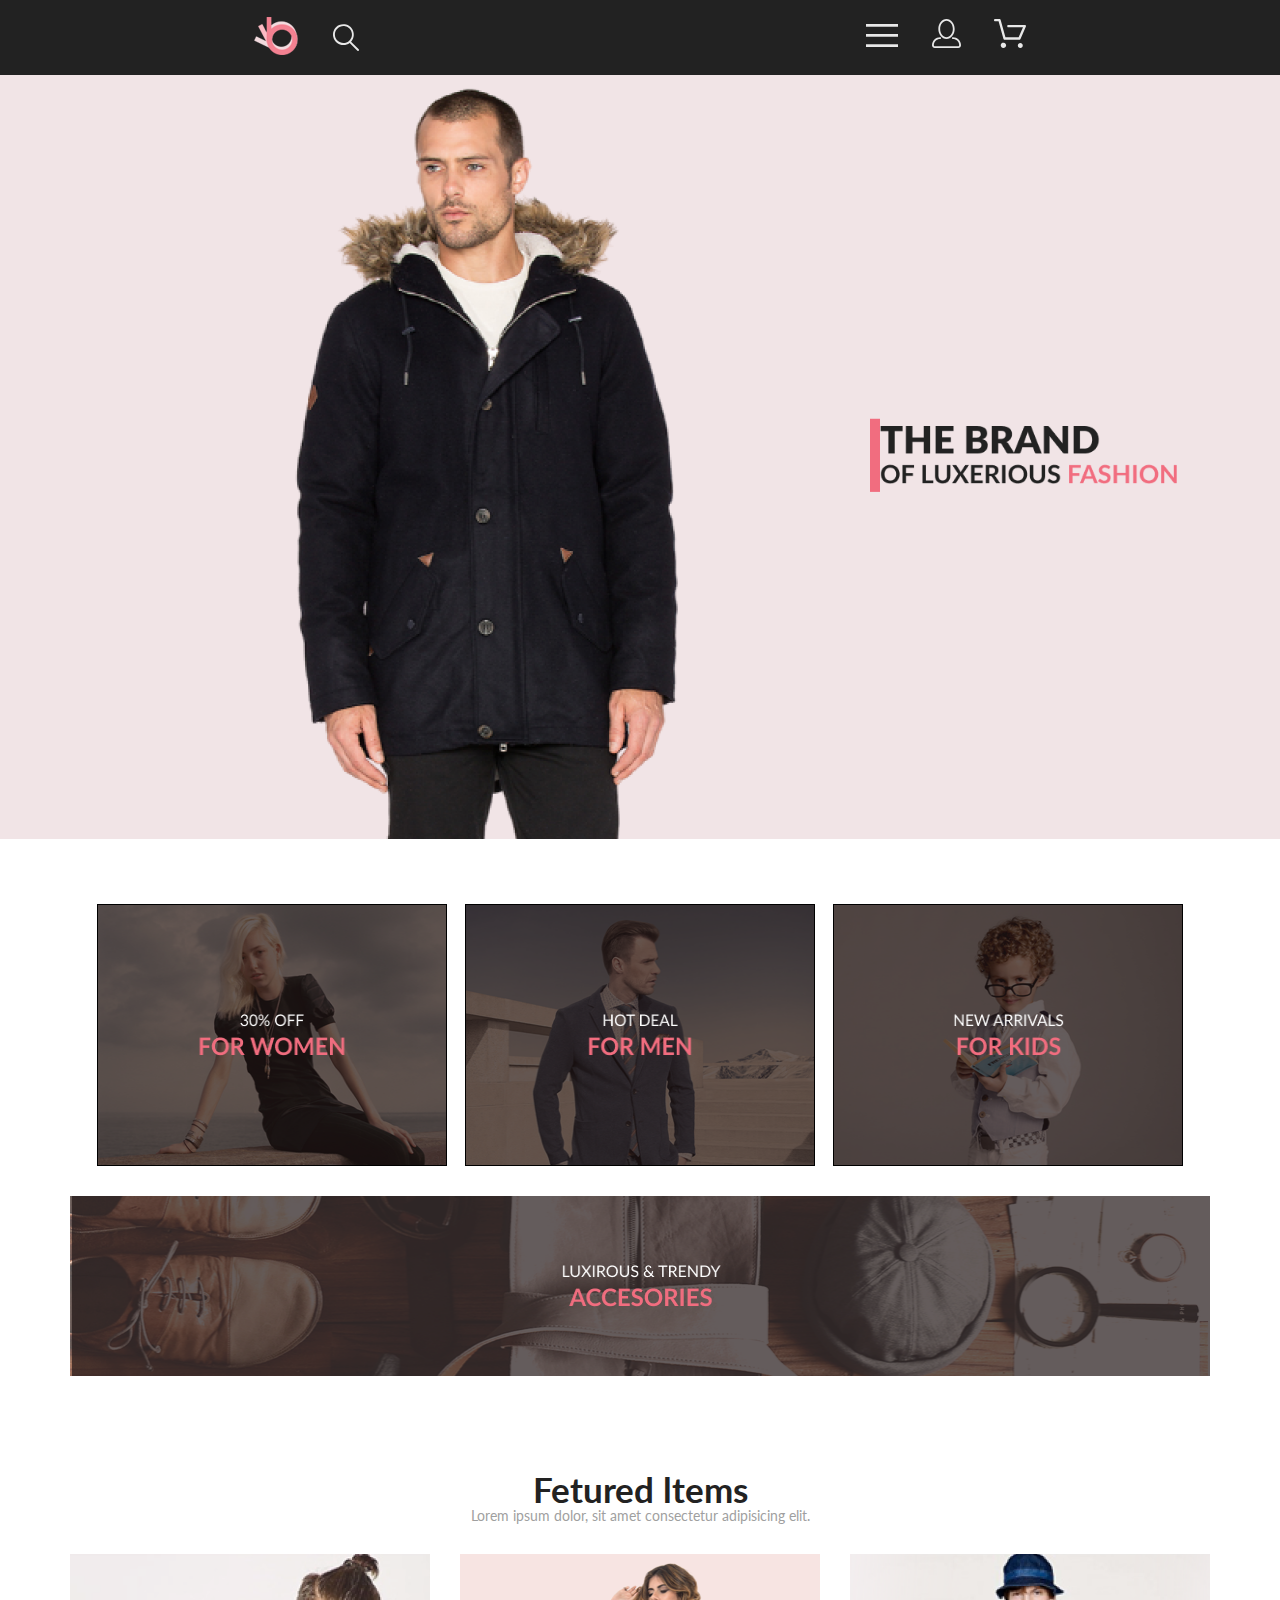
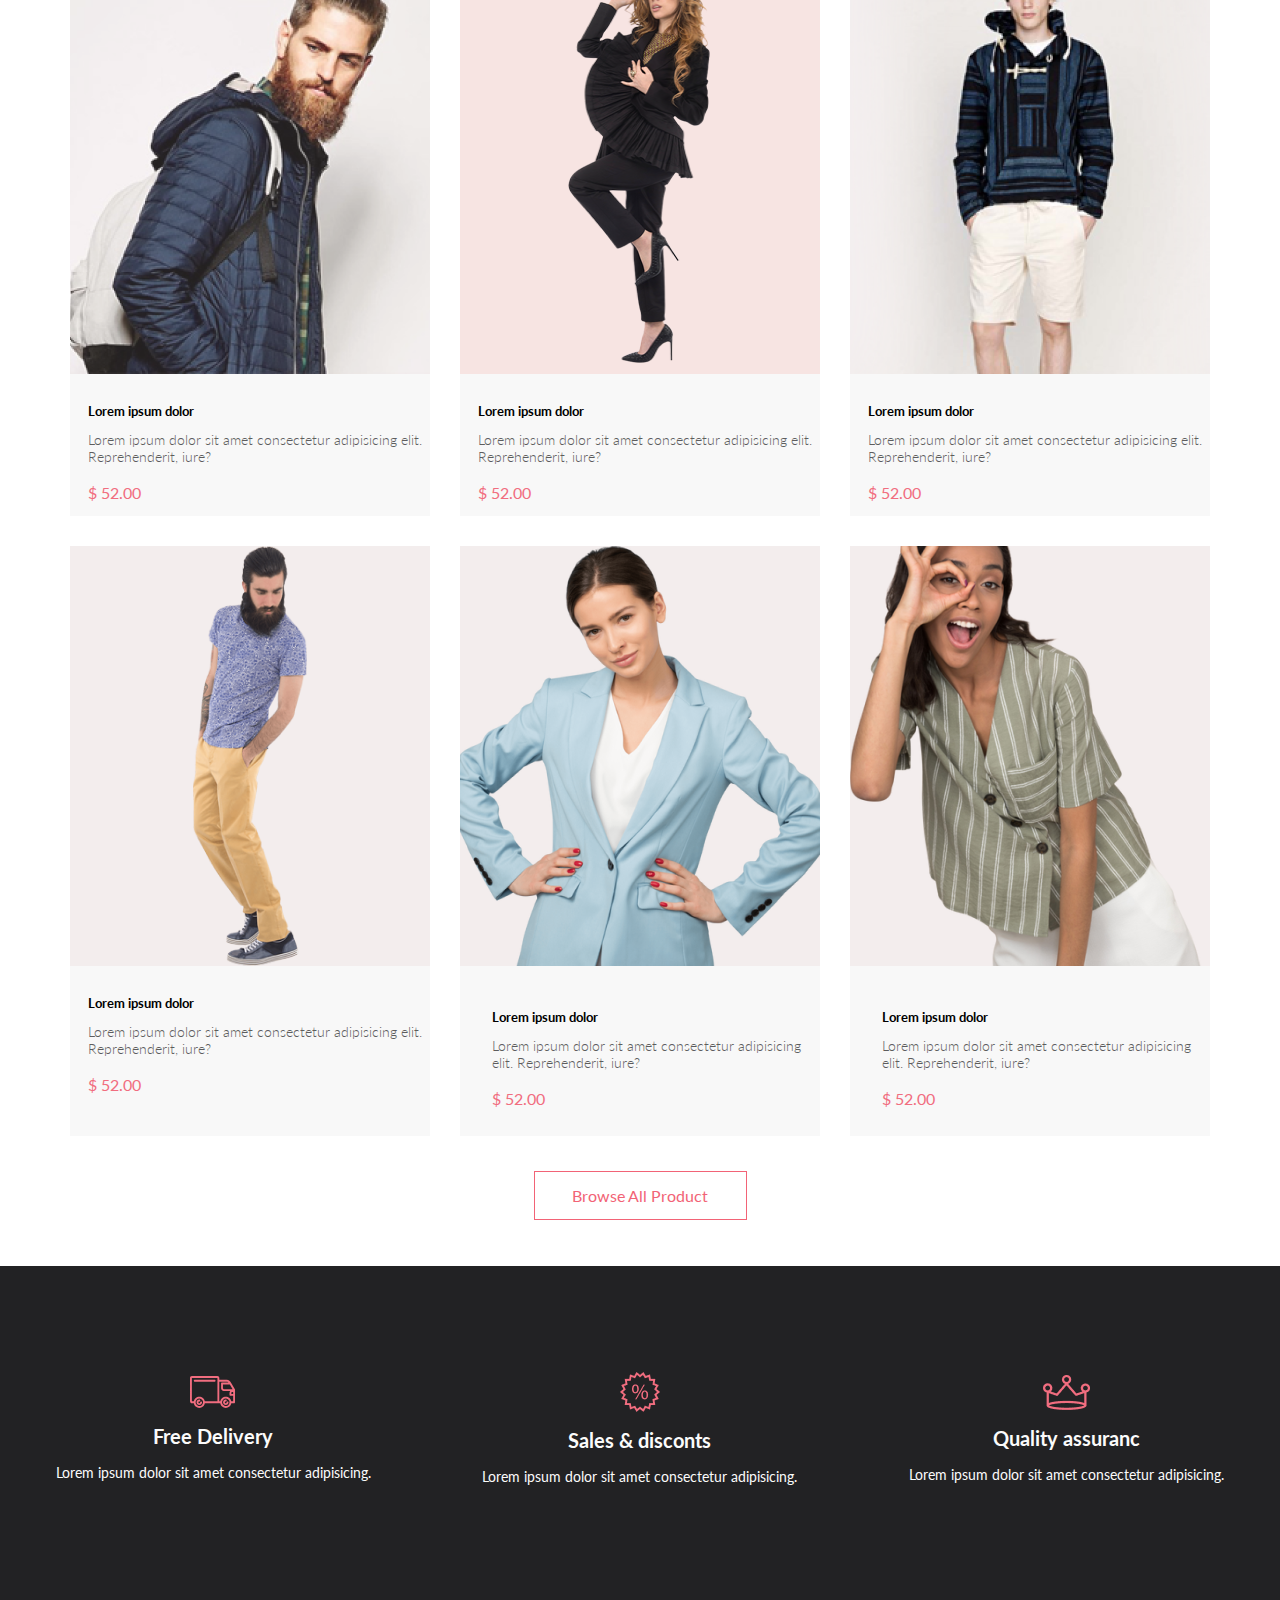
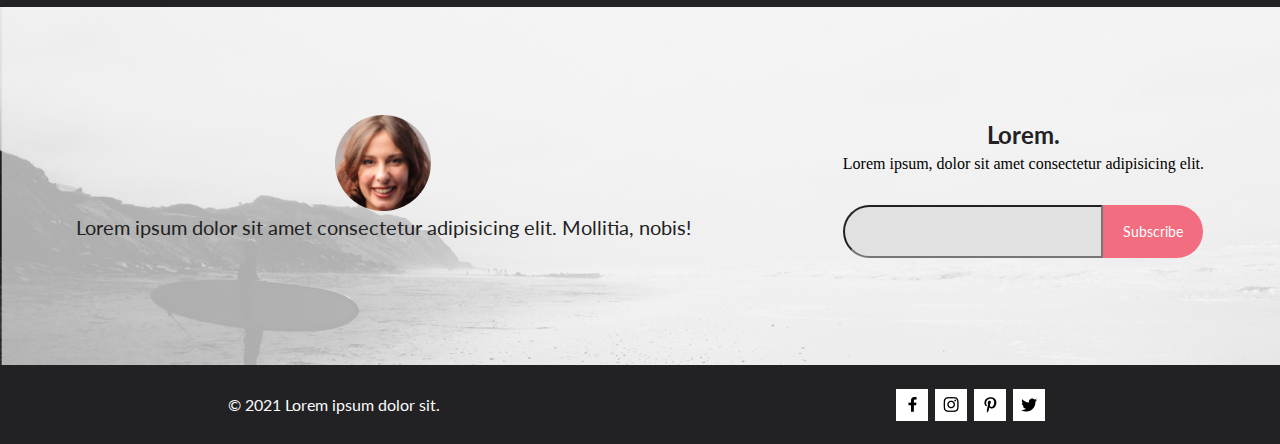
<file: index.html>
<!DOCTYPE html>
<html lang="en">

<head>
    <meta charset="UTF-8">
    <title>Document</title>
    <link rel="preconnect" href="https://fonts.googleapis.com">
    <link rel="preconnect" href="https://fonts.gstatic.com" crossorigin>
    <link
        href="https://fonts.googleapis.com/css2?family=Lato:ital,wght@0,100;0,300;0,400;0,700;0,900;1,100;1,300;1,400;1,700;1,900&display=swap"
        rel="stylesheet">
    <link rel="stylesheet" href="style.css">
</head>

<body>
    <div class="header">
        <div class="contener_header">
            <div class="header_top">
                <div class="header_top_left">
                    <a href="index.html">
                        <img src="img/Group 2.svg" alt="header">
                    </a>
                    <img src="img/Forma 1.svg" alt="forma_1">
                </div>
                <div class="header_top_reght">
                    <div class="header_top_reght_img">
                        <img src="img/Forma 2.svg" alt="forma_2">
                        <div class="mega-box">
                            <div class="menu-item">
                                <div class="cross">
                                    <img src="img/Vector (7).png" alt="Vector">
                                </div>
                                <div class="mega-heading">
                                    <h3>MAN</h3>
                                </div>
                                <div class="mega-link">
                                    <a class="menu_link" href="catalog.html">New arrivals</a>
                                </div>
                                <div class="mega-link">
                                    <a class="menu_link" href="#">Tops</a>
                                </div>
                                <div class="mega-link">
                                    <a class="menu_link" href="#">Sweaters</a>
                                </div>
                                <div class="mega-link">
                                    <a class="menu_link" href="#">Jackets</a>
                                </div>
                                <div class="mega-link">
                                    <a class="menu_link" href="#">Leggings</a>
                                </div>
                                <div class="mega-link">
                                    <a class="menu_link" href="#">Skirts</a>
                                </div>
                                <div class="mega-heading">
                                    <h3>WOMEN</h3>
                                </div>
                                <div class="mega-link">
                                    <a class="menu_link" href="catalog.html">New arrivals</a>
                                </div>
                                <div class="mega-link">
                                    <a class="menu_link" href="#">Tops</a>
                                </div>
                                <div class="mega-link">
                                    <a class="menu_link" href="#">Sweaters</a>
                                </div>
                                <div class="mega-link">
                                    <a class="menu_link" href="#">Jackets</a>
                                </div>
                                <div class="mega-link">
                                    <a class="menu_link" href="#">Leggings</a>
                                </div>
                                <div class="mega-link">
                                    <a class="menu_link" href="#">Skirts</a>
                                </div>
                            </div>
                        </div>
                    </div>

                    <a class="a_menu" href="registration.html">
                        <img src="img/Forma 3.svg" alt="forma_3">
                    </a>
                    <a class="a_menu" href="#">
                        <img src="img/Forma 4.svg" alt="forma_4">
                    </a>
                </div>
            </div>
            <div class="header_bottom">
                <div class="header_bottom_centr_index">
                    <div class="header_bottom_img_1">
                        <img src="img/Layer_57-removebg-preview 1.png" alt="Layer_57-removebg-preview_1">
                    </div>
                    <div class="header_bottom_img_2">
                        <img class="img_index" src="img/Rectangle 16 copy.png" alt="Rectangle">
                    </div>
                    <div class="header_bottom_img_3">
                        <img class="img_index" src="img/THE BRAND OF LUXERIOUS FASHION.png"
                            alt="THE_BRAND_OF_LUXERIOUS_FASHION">
                    </div>
                </div>
            </div>
        </div>
    </div>
    <div class="content_1">
        <div class="contener">
            <div class="item">
                <a href="#">
                    <img class="img_index" src="img/1-for women.png" alt="1-for_women">
                </a>
            </div>
            <div class="item">
                <a href="#">
                    <img class="img_index" src="img/2-for men.png" alt="2-for_men">
                </a>
            </div>
            <div class="item">
                <a href="#">
                    <img class="img_index" src="img/3-for kids.png" alt="3-for_kids">
                </a>
            </div>
        </div>
    </div>
    <div class="content_2">
        <div class="contener_item_bottom">
            <div class="item_bottom">
                <a href="#">
                    <img class="img_index" src="img/4-ACCESORIES.png" alt="4-ACCESORIES">
                </a>
            </div>
        </div>
    </div>
    <div class="content_3">
        <div class="contener_product">
            <div class="content_top">
                <div class="contener_top">
                    <div class="contener_h3">
                        <h3>Fetured ltems</h3>
                    </div>
                    <div class="contener_p">
                        <p>Lorem ipsum dolor, sit amet consectetur adipisicing elit.</p>
                    </div>
                </div>
            </div>
            <div class="content_bottom_top">
                <div class="content_bottom">
                    <div class="product">
                        <a class="product_a_img" href="#">
                            <img class="produce_img" src="img/Rectangle 15 copy.png" alt="товар">
                        </a>
                        <a class="product_a_txt" href="#">
                            <h4 class="product_h4">Lorem ipsum dolor</h4>
                            <p class="product_p">Lorem ipsum dolor sit amet consectetur adipisicing elit. Reprehenderit,
                                iure?
                            </p>
                            <p class="price">$ 52.00</p>
                        </a>
                        <div class="add-box">
                            <a class="add" href="#">
                                <img class="cart-add" src="img/Vector (8).png" alt="cart">
                                <p class="add-txt">Add to Cart</p>
                            </a>
                        </div>
                    </div>
                    <div class="product">
                        <a class="product_a_img" href="#">
                            <img class="produce_img" src="img/Image.png" alt="товар">
                        </a>
                        <a class="product_a_txt" href="#">
                            <h4 class="product_h4">Lorem ipsum dolor</h4>
                            <p class="product_p">Lorem ipsum dolor sit amet consectetur adipisicing elit. Reprehenderit,
                                iure?
                            </p>
                            <p class="price">$ 52.00</p>
                        </a>
                        <div class="add-box">
                            <a class="add" href="#">
                                <img class="cart-add" src="img/Vector (8).png" alt="cart">
                                <p class="add-txt">Add to Cart</p>
                            </a>
                        </div>
                    </div>
                    <div class="product">
                        <a class="product_a_img" href="#">
                            <img class="produce_img" src="img/Rectangle 15 copy (2).png" alt="товар">
                        </a>
                        <a class="product_a_txt" href="#">
                            <h4 class="product_h4">Lorem ipsum dolor</h4>
                            <p class="product_p">Lorem ipsum dolor sit amet consectetur adipisicing elit. Reprehenderit,
                                iure?
                            </p>
                            <p class="price">$ 52.00</p>
                        </a>
                        <div class="add-box">
                            <a class="add" href="#">
                                <img class="cart-add" src="img/Vector (8).png" alt="cart">
                                <p class="add-txt">Add to Cart</p>
                            </a>
                        </div>
                    </div>
                    <div class="product">
                        <a class="product_a_img" href="#">
                            <img class="produce_img" src="img/Image (1).png" alt="товар">
                        </a>
                        <a class="product_a_txt" href="#">
                            <h4 class="product_h4">Lorem ipsum dolor</h4>
                            <p class="product_p">Lorem ipsum dolor sit amet consectetur adipisicing elit. Reprehenderit,
                                iure?
                            </p>
                            <p class="price">$ 52.00</p>
                        </a>
                        <div class="add-box">
                            <a class="add" href="#">
                                <img class="cart-add" src="img/Vector (8).png" alt="cart">
                                <p class="add-txt">Add to Cart</p>
                            </a>
                        </div>
                    </div>
                    <div class="product">
                        <a class="product_a_img" href="#">
                            <img class="produce_img" src="img/Rectangle 15 copy (3).png" alt="товар">
                        </a>
                        <a class="product_a_txt" href="#">
                            <div class="product_txt">
                                <h4 class="product_h4">Lorem ipsum dolor</h4>
                                <p class="product_p">Lorem ipsum dolor sit amet consectetur adipisicing elit.
                                    Reprehenderit,
                                    iure?
                                </p>
                                <p class="price">$ 52.00</p>
                        </a>
                        <div class="add-box">
                            <a class="add" href="#">
                                <img class="cart-add" src="img/Vector (8).png" alt="cart">
                                <p class="add-txt">Add to Cart</p>
                            </a>
                        </div>
                    </div>
                </div>
                <div class="product">
                    <a class="product_a_img" href="#">
                        <img class="produce_img" src="img/Rectangle 15 copy (4).png" alt="товар">
                    </a>
                    <a class="product_a_txt" href="#">
                        <div class="product_txt">
                            <h4 class="product_h4">Lorem ipsum dolor</h4>
                            <p class="product_p">Lorem ipsum dolor sit amet consectetur adipisicing elit. Reprehenderit,
                                iure?
                            </p>
                            <p class="price">$ 52.00</p>
                            <div class="add-box">
                                <a class="add" href="#">
                                    <img class="cart-add" src="img/Vector (8).png" alt="cart">
                                    <p class="add-txt">Add to Cart</p>
                                </a>
                            </div>
                        </div>
                    </a>
                </div>
            </div>
        </div>
    </div>
    </div>
    <div class="content_button_bottom">
        <div class="button_bottom">
            <a href="#"></a>
            <p>Browse All Product</p>
        </div>
    </div>
    <div class="footer">
        <div class="contener_footer_top">
            <div class="blok_footer_top">
                <div class="blok_footer_top_blok">
                    <img src="img/Forma 1 (7).svg" alt="forma">
                </div>
                <div class="blok_footer_top_blok">
                    <h4 class="footer_top_h4">Free Delivery</h4>
                </div>
                <div class="blok_footer_top_blok">
                    <p class="footer_top_p">Lorem ipsum dolor sit amet consectetur adipisicing.</p>
                </div>
            </div>
            <div class="blok_footer_top">
                <div class="blok_footer_top_blok">
                    <img src="img/Forma 1.png" alt="forma">
                </div>
                <div class="blok_footer_top_blok">
                    <h4 class="footer_top_h4">Sales & disconts</h4>
                </div>
                <div class="blok_footer_top_blok">
                    <p class="footer_top_p">Lorem ipsum dolor sit amet consectetur adipisicing.</p>
                </div>
            </div>
            <div class="blok_footer_top">
                <div class="blok_footer_top_blok">
                    <img src="img/Forma 1 (1).png" alt="forma">
                </div>
                <div class="blok_footer_top_blok">
                    <h4 class="footer_top_h4">Quality assuranc</h4>
                </div>
                <div class="blok_footer_top_blok">
                    <p class="footer_top_p">Lorem ipsum dolor sit amet consectetur adipisicing.</p>
                </div>
            </div>
        </div>
        <div class="contener_footer_centr">
            <img class="img_footer_centr" src="img/photo subscribe.jpg" alt="photo">
            <div class="contener_footer_centr_obshchiy">
                <div class="contener_footer_blok center_txt">
                    <img src="img/Intersect.png" alt="Intersect">
                    <p class="contener_footer_txt center_txt">Lorem ipsum dolor sit amet consectetur adipisicing elit.
                        Mollitia,
                        nobis!</p>
                </div>
                <div class="contener_footer_blok">
                    <div class="contener_footer_centr_h4">
                        <h4 class="contener_footer_blok_h4 center_txt">Lorem.</h4>
                    </div>
                    <div class="contener_footer_centr_p center_txt">
                        <p>Lorem ipsum, dolor sit amet consectetur adipisicing elit.</p>
                    </div>
                    <div class="footer_mail">
                        <div class="footer_mail_left_blok">
                            <input class="footer_mail_left" type="Enter Your Email"><br>
                        </div>
                        <div class="footer_mail_right">
                            <div class="footer_mail_right_txt">
                                <p>Subscribe</p>
                            </div>
                        </div>
                    </div>
                </div>
            </div>
        </div>
        <div class="contener_footer_bottom">
            <div class="contener_footer_bottom_left">
                <p>&copy; 2021 Lorem ipsum dolor sit.</p>
            </div>
            <div class="contener_footer_bottom_right">
                <div class="button_footer">
                    <img src="img/Vector (2).png" alt="Vector">
                </div>
                <div class="button_footer">
                    <img src="img/Vector (3).png" alt="Vector">
                </div>
                <div class="button_footer">
                    <img src="img/Vector (4).png" alt="Vector">
                </div>
                <div class="button_footer">
                    <img src="img/Vector (5).png" alt="Vector">
                </div>

            </div>

        </div>
    </div>

</body>

</html>
</file>
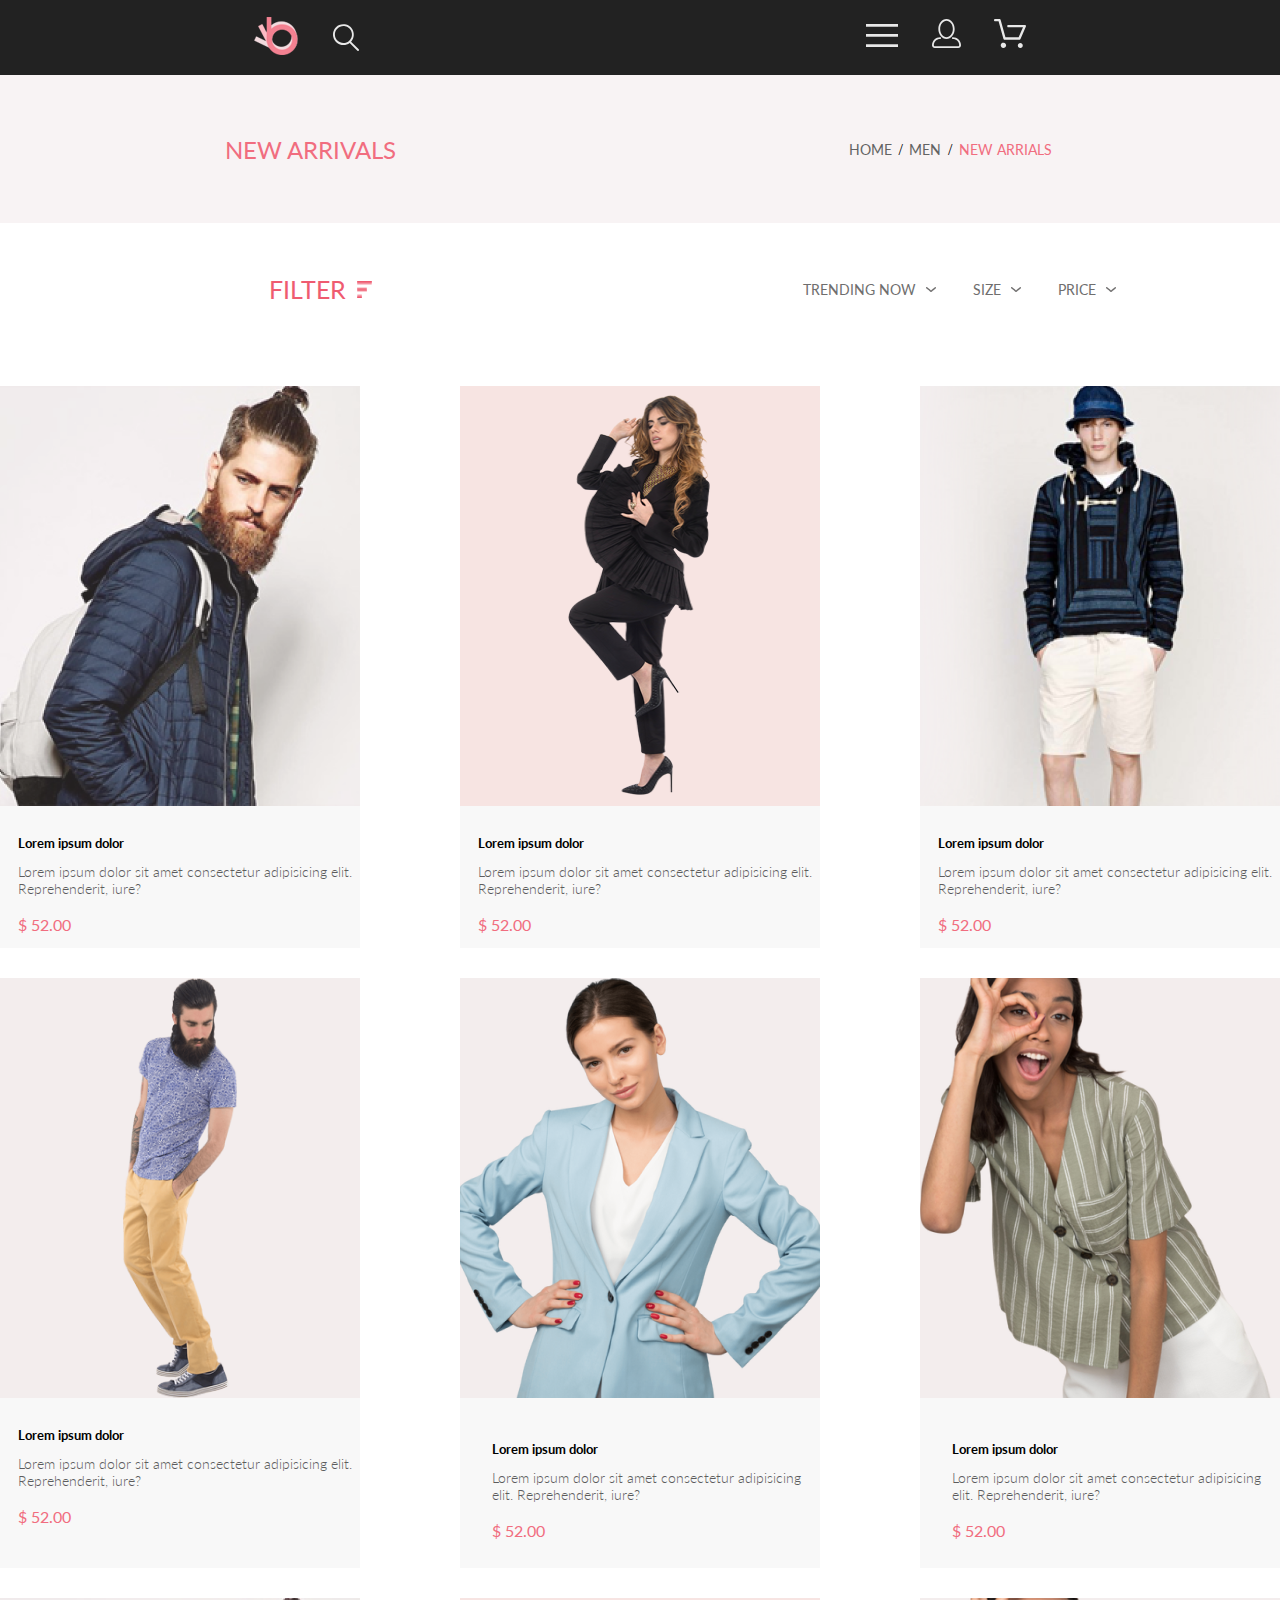
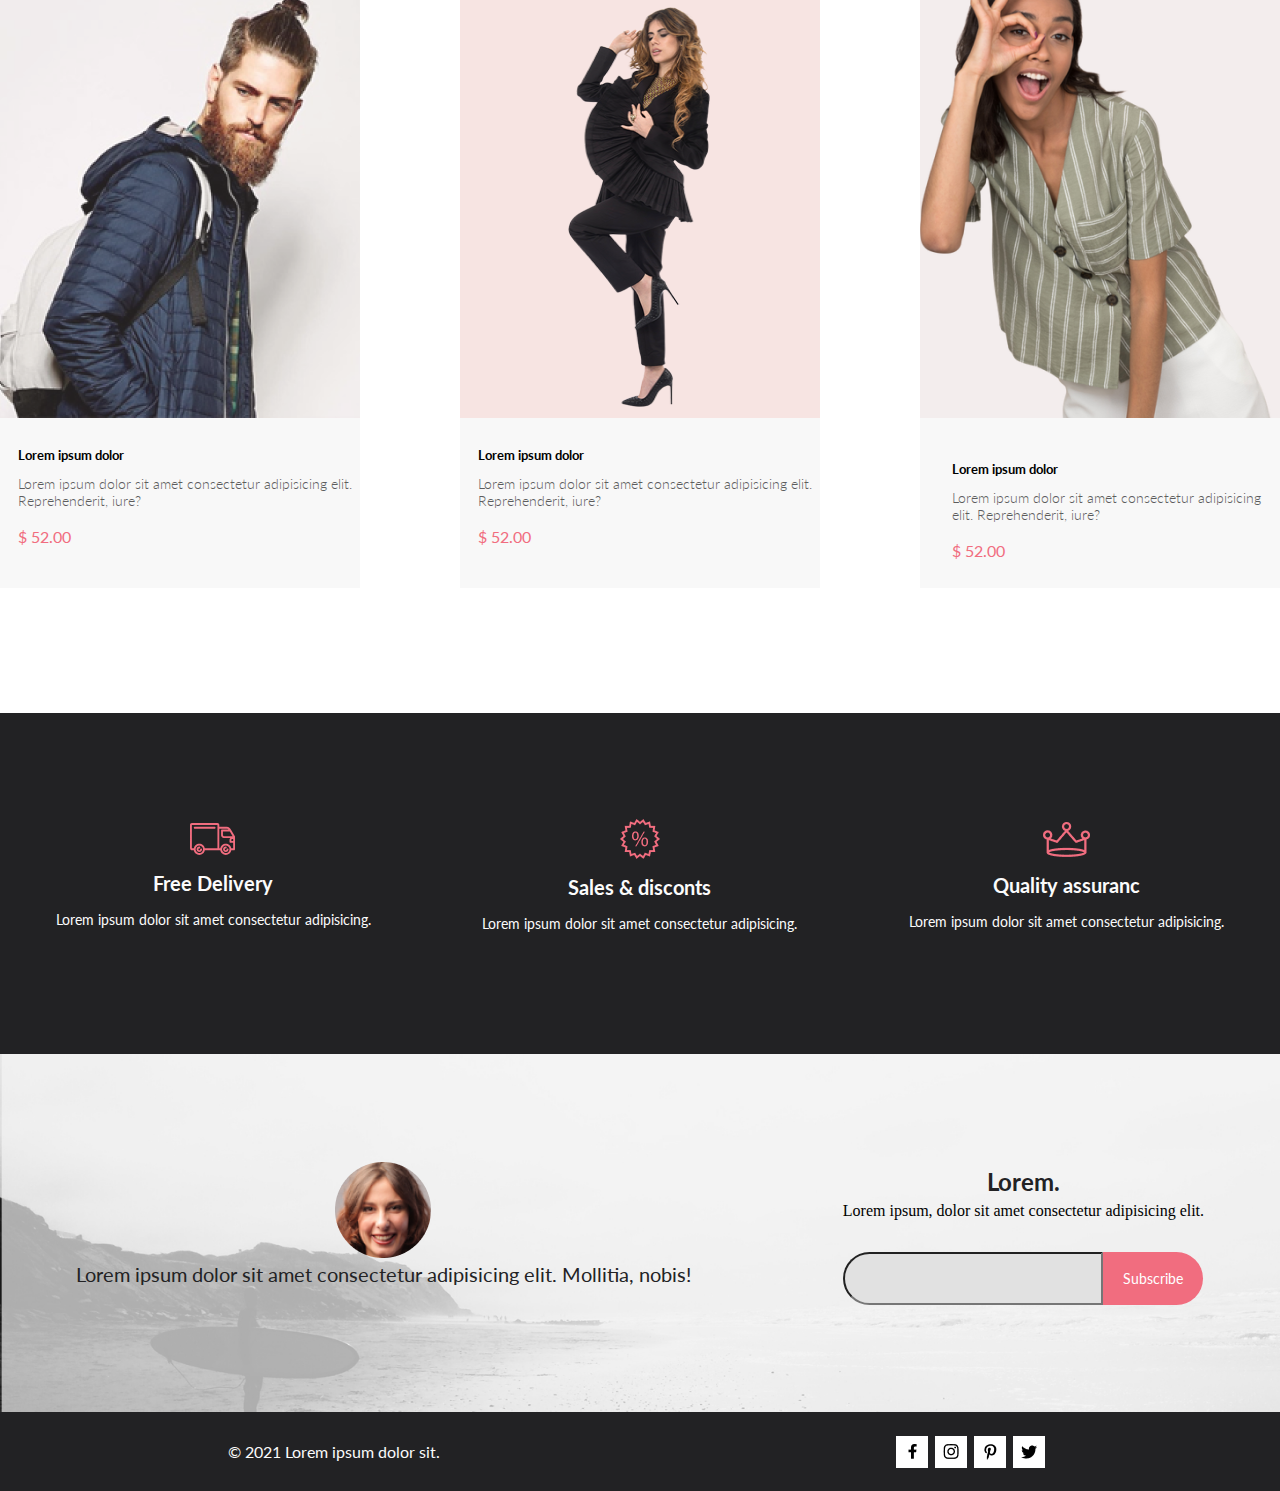
<file: catalog.html>
<!DOCTYPE html>
<html lang="en">

<head>
    <meta charset="UTF-8">
    <title>Document</title>
    <link rel="preconnect" href="https://fonts.googleapis.com">
    <link rel="preconnect" href="https://fonts.gstatic.com" crossorigin>
    <link
        href="https://fonts.googleapis.com/css2?family=Lato:ital,wght@0,100;0,300;0,400;0,700;0,900;1,100;1,300;1,400;1,700;1,900&display=swap"
        rel="stylesheet">
    <link rel="stylesheet" href="style.css">
</head>

<body>
    <div class="header">
        <div class="contener_header">
            <div class="header_top">
                <div class="header_top_left">
                    <a href="index.html">
                        <img src="img/Group 2.svg" alt="header">
                    </a>
                    <img src="img/Forma 1.svg" alt="forma_1">
                </div>
                <div class="header_top_reght">
                    <div class="header_top_reght_img">
                        <img src="img/Forma 2.svg" alt="forma_2">
                        <div class="mega-box">
                            <div class="menu-item">
                                <div class="cross">
                                    <img src="img/Vector (7).png" alt="Vector">
                                </div>
                                <div class="mega-heading">
                                    <h3>MAN</h3>
                                </div>
                                <div class="mega-link">
                                    <a class="menu_link" href="catalog.html">New arrivals</a>
                                </div>
                                <div class="mega-link">
                                    <a class="menu_link" href="#">Tops</a>
                                </div>
                                <div class="mega-link">
                                    <a class="menu_link" href="#">Sweaters</a>
                                </div>
                                <div class="mega-link">
                                    <a class="menu_link" href="#">Jackets</a>
                                </div>
                                <div class="mega-link">
                                    <a class="menu_link" href="#">Leggings</a>
                                </div>
                                <div class="mega-link">
                                    <a class="menu_link" href="#">Skirts</a>
                                </div>
                                <div class="mega-heading">
                                    <h3>WOMEN</h3>
                                </div>
                                <div class="mega-link">
                                    <a class="menu_link" href="catalog.html">New arrivals</a>
                                </div>
                                <div class="mega-link">
                                    <a class="menu_link" href="#">Tops</a>
                                </div>
                                <div class="mega-link">
                                    <a class="menu_link" href="#">Sweaters</a>
                                </div>
                                <div class="mega-link">
                                    <a class="menu_link" href="#">Jackets</a>
                                </div>
                                <div class="mega-link">
                                    <a class="menu_link" href="#">Leggings</a>
                                </div>
                                <div class="mega-link">
                                    <a class="menu_link" href="#">Skirts</a>
                                </div>
                            </div>
                        </div>
                    </div>

                    <a class="a_menu" href="registration.html">
                        <img src="img/Forma 3.svg" alt="forma_3">
                    </a>
                    <a class="a_menu" href="#">
                        <img src="img/Forma 4.svg" alt="forma_4">
                    </a>
                </div>
            </div>
            <div class="header_catalog">
                <div class="header_catalog_txt">
                    <p>NEW ARRIVALS</p>
                </div>
                <div class="header_catalog_kroshki">
                    <a class="catalog_kroshki" href="index.html">HOME</a>
                    <p class="catalog_kroshki_txt">/</p>
                    <a class="catalog_kroshki" href="product.html">MEN</a>
                    <p>/</p>
                    <a class="catalog_kroshki new_arrkvals" href="catalog.html">NEW ARRIALS</a>

                </div>
            </div>
            <div class="catalog_menu">
                <div class="catalog_filtr_left">
                    <div class="catalog_filtr_left_button">
                        <P class="catalog_filtr_left_button_txt">FILTER</P>
                        <img src="img/Vector (12).png" alt="Vector">

                        <div class="catalog_filtr_left_button_menu">
                            <div class="catalog_filtr_left_button_menu_punct_box">
                                <div class="catalog_filtr_left_button_menu_punct_1">
                                    <img class="catalog_filtr_left_button_menu_punct_img" src="img/Rectangle 24.png"
                                        alt="Rectangle">
                                    <p class="catalog_filtr_left_button_menu_punct_txt">CATEGORY</p>
                                </div>
                                <div class="catalog_filtr_left_button_menu_spisok_1">
                                    <div class="catalog_filtr_left_button_menu-link_1">
                                        <div class="catalog_filtr_left_button_menu-link">
                                            <a class="catalog_filtr_left_button_menu_a" href="#">Accessories</a>
                                        </div>
                                        <div class="catalog_filtr_left_button_menu-link">
                                            <a class="catalog_filtr_left_button_menu_a" href="#">Bags</a>
                                        </div>
                                        <div class="catalog_filtr_left_button_menu-link">
                                            <a class="catalog_filtr_left_button_menu_a" href="#">Denim</a>
                                        </div>
                                        <div class="catalog_filtr_left_button_menu-link">
                                            <a class="catalog_filtr_left_button_menu_a" href="#">Polo</a>
                                        </div>
                                    </div>
                                </div>
                            </div>
                        </div>
                    </div>
                </div>
                <div class="catalog_filtr_right">
                    <div class="catalog_filtr_1 catalog_filtr_stil">
                        <p class="catalog_filtr_txt">TRENDING NOW</p>
                        <img class="img_catalog_filtr" src="img/Vector (10).png" alt="Vector">
                    </div>
                    <div class="catalog_filtr_2 catalog_filtr_stil">
                        <p class="catalog_filtr_txt">SIZE</p>
                        <img class="img_catalog_filtr" src="img/Vector (10).png" alt="Vector">
                        <div class="catalog_menu_size">
                            <div class="registration_checkbox_punct">
                                <input class="registration_checkbox" type="checkbox">
                                <p class="registration_checkbox_txt">XL</p>
                            </div>
                            <div class="registration_checkbox_punct">
                                <input class="registration_checkbox" type="checkbox">
                                <p class="registration_checkbox_txt">S</p>
                            </div>
                            <div class="registration_checkbox_punct">
                                <input class="registration_checkbox" type="checkbox">
                                <p class="registration_checkbox_txt">M</p>
                            </div>
                            <div class="registration_checkbox_punct">
                                <input class="registration_checkbox" type="checkbox">
                                <p class="registration_checkbox_txt">L</p>
                            </div>
                        </div>
                    </div>
                    <div class="catalog_filtr_3 catalog_filtr_stil">
                        <p class="catalog_filtr_txt">PRICE</p>
                        <img class="img_catalog_filtr" src="img/Vector (10).png" alt="Vector">
                    </div>

                </div>
            </div>
        </div>
    </div>
    <div class="content_3">
        <div class="content_bottom">
            <div class="product">
                <a class="product_a_img" href="#">
                    <img class="produce_img" src="img/Rectangle 15 copy.png" alt="товар">
                </a>
                <a class="product_a_txt" href="#">
                    <h4 class="product_h4">Lorem ipsum dolor</h4>
                    <p class="product_p">Lorem ipsum dolor sit amet consectetur adipisicing elit. Reprehenderit,
                        iure?
                    </p>
                    <p class="price">$ 52.00</p>
                </a>
                <div class="add-box">
                    <a class="add" href="#">
                        <img class="cart-add" src="img/Vector (8).png" alt="cart">
                        <p class="add-txt">Add to Cart</p>
                    </a>
                </div>
            </div>
            <div class="product">
                <a class="product_a_img" href="#">
                    <img class="produce_img" src="img/Image.png" alt="товар">
                </a>
                <a class="product_a_txt" href="#">
                    <h4 class="product_h4">Lorem ipsum dolor</h4>
                    <p class="product_p">Lorem ipsum dolor sit amet consectetur adipisicing elit. Reprehenderit,
                        iure?
                    </p>
                    <p class="price">$ 52.00</p>
                </a>
                <div class="add-box">
                    <a class="add" href="#">
                        <img class="cart-add" src="img/Vector (8).png" alt="cart">
                        <p class="add-txt">Add to Cart</p>
                    </a>
                </div>
            </div>
            <div class="product">
                <a class="product_a_img" href="#">
                    <img class="produce_img" src="img/Rectangle 15 copy (2).png" alt="товар">
                </a>
                <a class="product_a_txt" href="#">
                    <h4 class="product_h4">Lorem ipsum dolor</h4>
                    <p class="product_p">Lorem ipsum dolor sit amet consectetur adipisicing elit. Reprehenderit,
                        iure?
                    </p>
                    <p class="price">$ 52.00</p>
                </a>
                <div class="add-box">
                    <a class="add" href="#">
                        <img class="cart-add" src="img/Vector (8).png" alt="cart">
                        <p class="add-txt">Add to Cart</p>
                    </a>
                </div>
            </div>
            <div class="product">
                <a class="product_a_img" href="#">
                    <img class="produce_img" src="img/Image (1).png" alt="товар">
                </a>
                <a class="product_a_txt" href="#">
                    <h4 class="product_h4">Lorem ipsum dolor</h4>
                    <p class="product_p">Lorem ipsum dolor sit amet consectetur adipisicing elit. Reprehenderit,
                        iure?
                    </p>
                    <p class="price">$ 52.00</p>
                </a>
                <div class="add-box">
                    <a class="add" href="#">
                        <img class="cart-add" src="img/Vector (8).png" alt="cart">
                        <p class="add-txt">Add to Cart</p>
                    </a>
                </div>
            </div>
            <div class="product">
                <a class="product_a_img" href="#">
                    <img class="produce_img" src="img/Rectangle 15 copy (3).png" alt="товар">
                </a>
                <a class="product_a_txt" href="#">
                    <div class="product_txt">
                        <h4 class="product_h4">Lorem ipsum dolor</h4>
                        <p class="product_p">Lorem ipsum dolor sit amet consectetur adipisicing elit. Reprehenderit,
                            iure?
                        </p>
                        <p class="price">$ 52.00</p>
                </a>
                <div class="add-box">
                    <a class="add" href="#">
                        <img class="cart-add" src="img/Vector (8).png" alt="cart">
                        <p class="add-txt">Add to Cart</p>
                    </a>
                </div>
            </div>
        </div>
        <div class="product">
            <a class="product_a_img" href="#">
                <img class="produce_img" src="img/Rectangle 15 copy (4).png" alt="товар">
            </a>
            <a class="product_a_txt" href="#">
                <div class="product_txt">
                    <h4 class="product_h4">Lorem ipsum dolor</h4>
                    <p class="product_p">Lorem ipsum dolor sit amet consectetur adipisicing elit. Reprehenderit,
                        iure?
                    </p>
                    <p class="price">$ 52.00</p>
                    <div class="add-box">
                        <a class="add" href="#">
                            <img class="cart-add" src="img/Vector (8).png" alt="cart">
                            <p class="add-txt">Add to Cart</p>
                        </a>
                    </div>
                </div>
            </a>
        </div>
        <div class="product">
            <a class="product_a_img" href="#">
                <img class="produce_img" src="img/Rectangle 15 copy.png" alt="товар">
            </a>
            <a class="product_a_txt" href="#">
                <h4 class="product_h4">Lorem ipsum dolor</h4>
                <p class="product_p">Lorem ipsum dolor sit amet consectetur adipisicing elit. Reprehenderit,
                    iure?
                </p>
                <p class="price">$ 52.00</p>
            </a>
            <div class="add-box">
                <a class="add" href="#">
                    <img class="cart-add" src="img/Vector (8).png" alt="cart">
                    <p class="add-txt">Add to Cart</p>
                </a>
            </div>
        </div>
        <div class="product">
            <a class="product_a_img" href="#">
                <img class="produce_img" src="img/Image.png" alt="товар">
            </a>
            <a class="product_a_txt" href="#">
                <h4 class="product_h4">Lorem ipsum dolor</h4>
                <p class="product_p">Lorem ipsum dolor sit amet consectetur adipisicing elit. Reprehenderit,
                    iure?
                </p>
                <p class="price">$ 52.00</p>
            </a>
            <div class="add-box">
                <a class="add" href="#">
                    <img class="cart-add" src="img/Vector (8).png" alt="cart">
                    <p class="add-txt">Add to Cart</p>
                </a>
            </div>
        </div>
        <div class="product">
            <a class="product_a_img" href="#">
                <img class="produce_img" src="img/Rectangle 15 copy (4).png" alt="товар">
            </a>
            <a class="product_a_txt" href="#">
                <div class="product_txt">
                    <h4 class="product_h4">Lorem ipsum dolor</h4>
                    <p class="product_p">Lorem ipsum dolor sit amet consectetur adipisicing elit. Reprehenderit,
                        iure?
                    </p>
                    <p class="price">$ 52.00</p>
                    <div class="add-box">
                        <a class="add" href="#">
                            <img class="cart-add" src="img/Vector (8).png" alt="cart">
                            <p class="add-txt">Add to Cart</p>
                        </a>
                    </div>
                </div>
            </a>
        </div>
    </div>
    </div>
    </div>
    <div class="footer">
        <div class="contener_footer_top">
            <div class="blok_footer_top">
                <div class="blok_footer_top_blok">
                    <img src="img/Forma 1 (7).svg" alt="forma">
                </div>
                <div class="blok_footer_top_blok">
                    <h4 class="footer_top_h4">Free Delivery</h4>
                </div>
                <div class="blok_footer_top_blok">
                    <p class="footer_top_p">Lorem ipsum dolor sit amet consectetur adipisicing.</p>
                </div>
            </div>
            <div class="blok_footer_top">
                <div class="blok_footer_top_blok">
                    <img src="img/Forma 1.png" alt="forma">
                </div>
                <div class="blok_footer_top_blok">
                    <h4 class="footer_top_h4">Sales & disconts</h4>
                </div>
                <div class="blok_footer_top_blok">
                    <p class="footer_top_p">Lorem ipsum dolor sit amet consectetur adipisicing.</p>
                </div>
            </div>
            <div class="blok_footer_top">
                <div class="blok_footer_top_blok">
                    <img src="img/Forma 1 (1).png" alt="forma">
                </div>
                <div class="blok_footer_top_blok">
                    <h4 class="footer_top_h4">Quality assuranc</h4>
                </div>
                <div class="blok_footer_top_blok">
                    <p class="footer_top_p">Lorem ipsum dolor sit amet consectetur adipisicing.</p>
                </div>
            </div>
        </div>
        <div class="contener_footer_centr">
            <img class="img_footer_centr" src="img/photo subscribe.jpg" alt="photo">
            <div class="contener_footer_centr_obshchiy">
                <div class="contener_footer_blok center_txt">
                    <img src="img/Intersect.png" alt="Intersect">
                    <p class="contener_footer_txt center_txt">Lorem ipsum dolor sit amet consectetur adipisicing elit.
                        Mollitia,
                        nobis!</p>
                </div>
                <div class="contener_footer_blok">
                    <div class="contener_footer_centr_h4">
                        <h4 class="contener_footer_blok_h4 center_txt">Lorem.</h4>
                    </div>
                    <div class="contener_footer_centr_p center_txt">
                        <p>Lorem ipsum, dolor sit amet consectetur adipisicing elit.</p>
                    </div>
                    <div class="footer_mail">
                        <div class="footer_mail_left_blok">
                            <input class="footer_mail_left" type="Enter Your Email"><br>
                        </div>
                        <div class="footer_mail_right">
                            <div class="footer_mail_right_txt">
                                <p>Subscribe</p>
                            </div>
                        </div>
                    </div>
                </div>
            </div>
        </div>
        <div class="contener_footer_bottom">
            <div class="contener_footer_bottom_left">
                <p>&copy; 2021 Lorem ipsum dolor sit.</p>
            </div>
            <div class="contener_footer_bottom_right">
                <div class="button_footer">
                    <img src="img/Vector (2).png" alt="Vector">
                </div>
                <div class="button_footer">
                    <img src="img/Vector (3).png" alt="Vector">
                </div>
                <div class="button_footer">
                    <img src="img/Vector (4).png" alt="Vector">
                </div>
                <div class="button_footer">
                    <img src="img/Vector (5).png" alt="Vector">
                </div>

            </div>

        </div>
    </div>

</body>

</html>
</file>
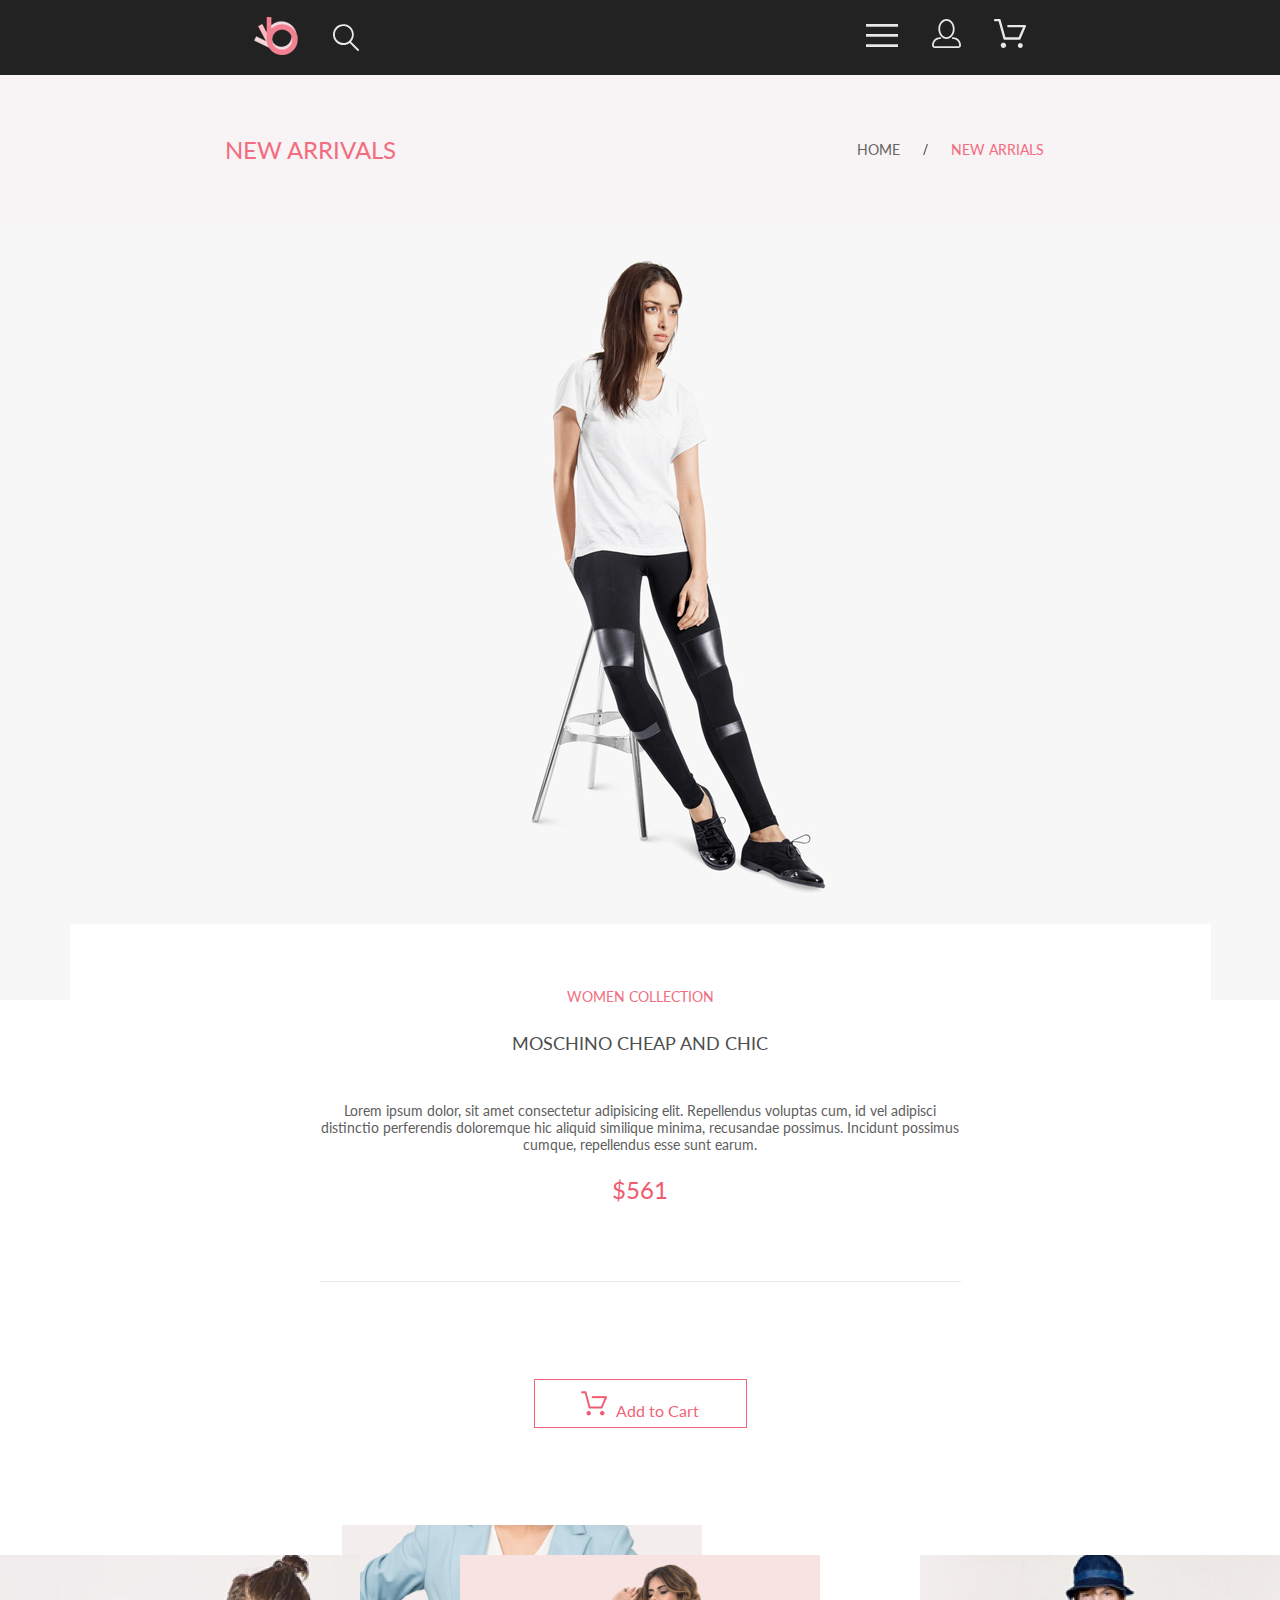
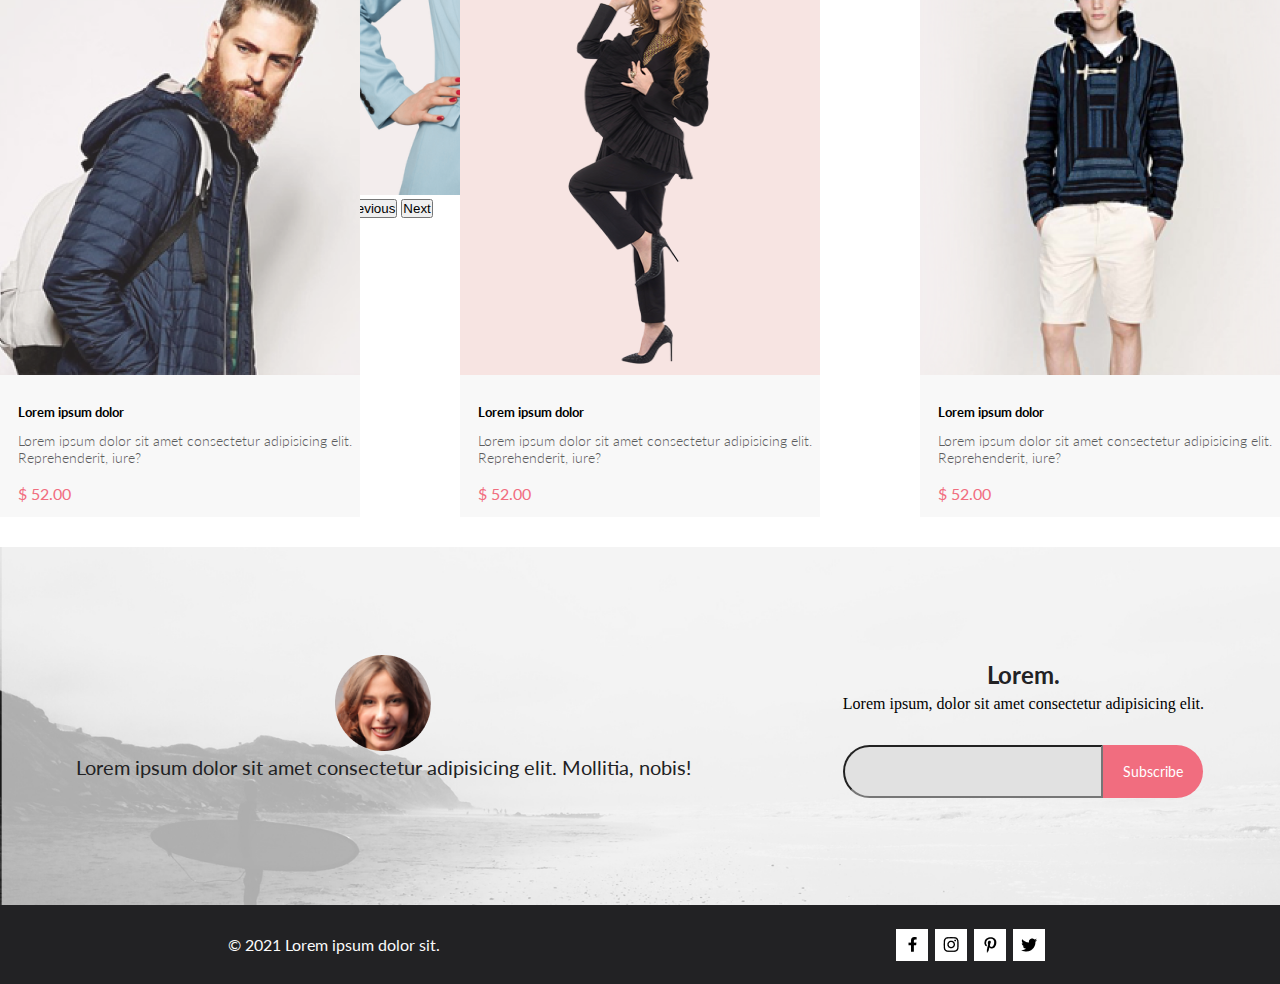
<file: product.html>
<!DOCTYPE html>
<html lang="en">

<head>
    <meta charset="UTF-8">
    <title>Document</title>
    <link href="https://cdn.jsdelivr.net/npm/bootstrap@5.1.0/dist/css/bootstrap.min.css" rel="stylesheet"
        integrity="sha384-KyZXEAg3QhqLMpG8r+8fhAXLRk2vvoC2f3B09zVXn8CA5QIVfZOJ3BCsw2P0p/We" crossorigin="anonymous">
    <link rel="preconnect" href="https://fonts.googleapis.com">
    <link rel="preconnect" href="https://fonts.gstatic.com" crossorigin>
    <link
        href="https://fonts.googleapis.com/css2?family=Lato:ital,wght@0,100;0,300;0,400;0,700;0,900;1,100;1,300;1,400;1,700;1,900&display=swap"
        rel="stylesheet">
    <link rel="stylesheet" href="style.css">
</head>

<body>
    <script src="https://cdn.jsdelivr.net/npm/bootstrap@5.1.0/dist/js/bootstrap.bundle.min.js"
        integrity="sha384-U1DAWAznBHeqEIlVSCgzq+c9gqGAJn5c/t99JyeKa9xxaYpSvHU5awsuZVVFIhvj"
        crossorigin="anonymous"></script>

    <div class="header">
        <div class="contener_header">
            <div class="header_top">
                <div class="header_top_left">
                    <a href="index.html">
                        <img src="img/Group 2.svg" alt="header">
                    </a>
                    <img src="img/Forma 1.svg" alt="forma_1">
                </div>
                <div class="header_top_reght">
                    <div class="header_top_reght_img">
                        <img src="img/Forma 2.svg" alt="forma_2">
                        <div class="mega-box">
                            <div class="menu-item">
                                <div class="cross">
                                    <img src="img/Vector (7).png" alt="Vector">
                                </div>
                                <div class="mega-heading">
                                    <h3>MAN</h3>
                                </div>
                                <div class="mega-link">
                                    <a class="menu_link" href="catalog.html">New arrivals</a>
                                </div>
                                <div class="mega-link">
                                    <a class="menu_link" href="#">Tops</a>
                                </div>
                                <div class="mega-link">
                                    <a class="menu_link" href="#">Sweaters</a>
                                </div>
                                <div class="mega-link">
                                    <a class="menu_link" href="#">Jackets</a>
                                </div>
                                <div class="mega-link">
                                    <a class="menu_link" href="#">Leggings</a>
                                </div>
                                <div class="mega-link">
                                    <a class="menu_link" href="#">Skirts</a>
                                </div>
                                <div class="mega-heading">
                                    <h3>WOMEN</h3>
                                </div>
                                <div class="mega-link">
                                    <a class="menu_link" href="catalog.html">New arrivals</a>
                                </div>
                                <div class="mega-link">
                                    <a class="menu_link" href="#">Tops</a>
                                </div>
                                <div class="mega-link">
                                    <a class="menu_link" href="#">Sweaters</a>
                                </div>
                                <div class="mega-link">
                                    <a class="menu_link" href="#">Jackets</a>
                                </div>
                                <div class="mega-link">
                                    <a class="menu_link" href="#">Leggings</a>
                                </div>
                                <div class="mega-link">
                                    <a class="menu_link" href="#">Skirts</a>
                                </div>
                            </div>
                        </div>
                    </div>

                    <a class="a_menu" href="registration.html">
                        <img src="img/Forma 3.svg" alt="forma_3">
                    </a>
                    <a class="a_menu" href="#">
                        <img src="img/Forma 4.svg" alt="forma_4">
                    </a>
                </div>
            </div>
            <div class="header_catalog">
                <div class="header_catalog_txt">
                    <p>NEW ARRIVALS</p>
                </div>
                <div class="header_catalog_kroshki">
                    <a class="catalog_kroshki" href="index.html">HOME</a>
                    <p class="catalog_kroshki_txt">/</p>
                    <a class="catalog_kroshki new_arrkvals" href="product.html">NEW ARRIALS</a>
                </div>
            </div>
        </div>
    </div>
    <div class="contener_slider">
        <div class="slider_contener_center">

            <div id="carouselExampleControls" class="carousel slide slide_top" data-bs-ride="carousel">
                <div class="carousel-inner">
                    <div class="carousel-item active">
                        <img src="img/Layer 42.png" class="d-block w-100" alt="layer">
                    </div>
                    <div class="carousel-item">
                        <img src="img/Rectangle 15 copy (4).png" class="d-block w-100" alt="rectangle">
                    </div>
                    <div class="carousel-item">
                        <img src="img/Rectangle 15 copy (3).png" class="d-block w-100" alt="rectangle">
                    </div>
                </div>
                <button class="carousel-control-prev" type="button" data-bs-target="#carouselExampleControls"
                    data-bs-slide="prev">
                    <span class="carousel-control-prev-icon" aria-hidden="true"></span>
                    <span class="visually-hidden">Previous</span>
                </button>
                <button class="carousel-control-next" type="button" data-bs-target="#carouselExampleControls"
                    data-bs-slide="next">
                    <span class="carousel-control-next-icon" aria-hidden="true"></span>
                    <span class="visually-hidden">Next</span>
                </button>
            </div>

        </div>
    </div>
    <div class="contener_centr">
        <div class="contener_center_1">
            <div class="center_center_contener">
                <div class="contener_center_top">
                    <p class="contener_center_top_txt">WOMEN COLLECTION</p>
                    <P class="contener_center_txt">MOSCHINO CHEAP AND CHIC</P>
                    <p class="contener_center_txt_bottom">Lorem ipsum dolor, sit amet consectetur adipisicing elit.
                        Repellendus voluptas cum, id vel
                        adipisci distinctio perferendis doloremque hic aliquid similique minima, recusandae possimus.
                        Incidunt possimus cumque, repellendus esse sunt earum.
                    </p>
                    <p class="contener_center_price">$561</p>
                </div>
                <div class="button_product">
                    <div class="button_bottom_product_center_1">
                        <a class="button_bottom_product_bottom" href="#">
                            <img src="img/Forma 1 copy.png" alt="forma">
                            <p class="button_txt_product">Add to Cart</p>
                        </a>
                    </div>
                </div>
            </div>
        </div>
    </div>
    </div>
    <div class="content_3">
        <div class="content_bottom">
            <div class="product">
                <a class="product_a_img" href="#">
                    <img class="produce_img" src="img/Rectangle 15 copy.png" alt="товар">
                </a>
                <a class="product_a_txt" href="#">
                    <h4 class="product_h4">Lorem ipsum dolor</h4>
                    <p class="product_p">Lorem ipsum dolor sit amet consectetur adipisicing elit. Reprehenderit,
                        iure?
                    </p>
                    <p class="price">$ 52.00</p>
                </a>
                <div class="add-box">
                    <a class="add" href="#">
                        <img class="cart-add" src="img/Vector (8).png" alt="cart">
                        <p class="add-txt">Add to Cart</p>
                    </a>
                </div>
            </div>
            <div class="product">
                <a class="product_a_img" href="#">
                    <img class="produce_img" src="img/Image.png" alt="товар">
                </a>
                <a class="product_a_txt" href="#">
                    <h4 class="product_h4">Lorem ipsum dolor</h4>
                    <p class="product_p">Lorem ipsum dolor sit amet consectetur adipisicing elit. Reprehenderit,
                        iure?
                    </p>
                    <p class="price">$ 52.00</p>
                </a>
                <div class="add-box">
                    <a class="add" href="#">
                        <img class="cart-add" src="img/Vector (8).png" alt="cart">
                        <p class="add-txt">Add to Cart</p>
                    </a>
                </div>
            </div>
            <div class="product">
                <a class="product_a_img" href="#">
                    <img class="produce_img" src="img/Rectangle 15 copy (2).png" alt="товар">
                </a>
                <a class="product_a_txt" href="#">
                    <h4 class="product_h4">Lorem ipsum dolor</h4>
                    <p class="product_p">Lorem ipsum dolor sit amet consectetur adipisicing elit. Reprehenderit,
                        iure?
                    </p>
                    <p class="price">$ 52.00</p>
                </a>
                <div class="add-box">
                    <a class="add" href="#">
                        <img class="cart-add" src="img/Vector (8).png" alt="cart">
                        <p class="add-txt">Add to Cart</p>
                    </a>
                </div>
            </div>
        </div>
    </div>
    </div>
    <div class="footer">
        <div class="contener_footer_centr">
            <img class="img_footer_centr" src="img/photo subscribe.jpg" alt="photo">
            <div class="contener_footer_centr_obshchiy">
                <div class="contener_footer_blok center_txt">
                    <img src="img/Intersect.png" alt="Intersect">
                    <p class="contener_footer_txt center_txt">Lorem ipsum dolor sit amet consectetur adipisicing elit.
                        Mollitia,
                        nobis!</p>
                </div>
                <div class="contener_footer_blok">
                    <div class="contener_footer_centr_h4">
                        <h4 class="contener_footer_blok_h4 center_txt">Lorem.</h4>
                    </div>
                    <div class="contener_footer_centr_p center_txt">
                        <p>Lorem ipsum, dolor sit amet consectetur adipisicing elit.</p>
                    </div>
                    <div class="footer_mail">
                        <div class="footer_mail_left_blok">
                            <input class="footer_mail_left" type="Enter Your Email"><br>
                        </div>
                        <div class="footer_mail_right">
                            <div class="footer_mail_right_txt">
                                <p>Subscribe</p>
                            </div>
                        </div>
                    </div>
                </div>
            </div>
        </div>
        <div class="contener_footer_bottom">
            <div class="contener_footer_bottom_left">
                <p>&copy; 2021 Lorem ipsum dolor sit.</p>
            </div>
            <div class="contener_footer_bottom_right">
                <div class="button_footer">
                    <img src="img/Vector (2).png" alt="Vector">
                </div>
                <div class="button_footer">
                    <img src="img/Vector (3).png" alt="Vector">
                </div>
                <div class="button_footer">
                    <img src="img/Vector (4).png" alt="Vector">
                </div>
                <div class="button_footer">
                    <img src="img/Vector (5).png" alt="Vector">
                </div>

            </div>

        </div>
    </div>

</body>

</html>
</file>
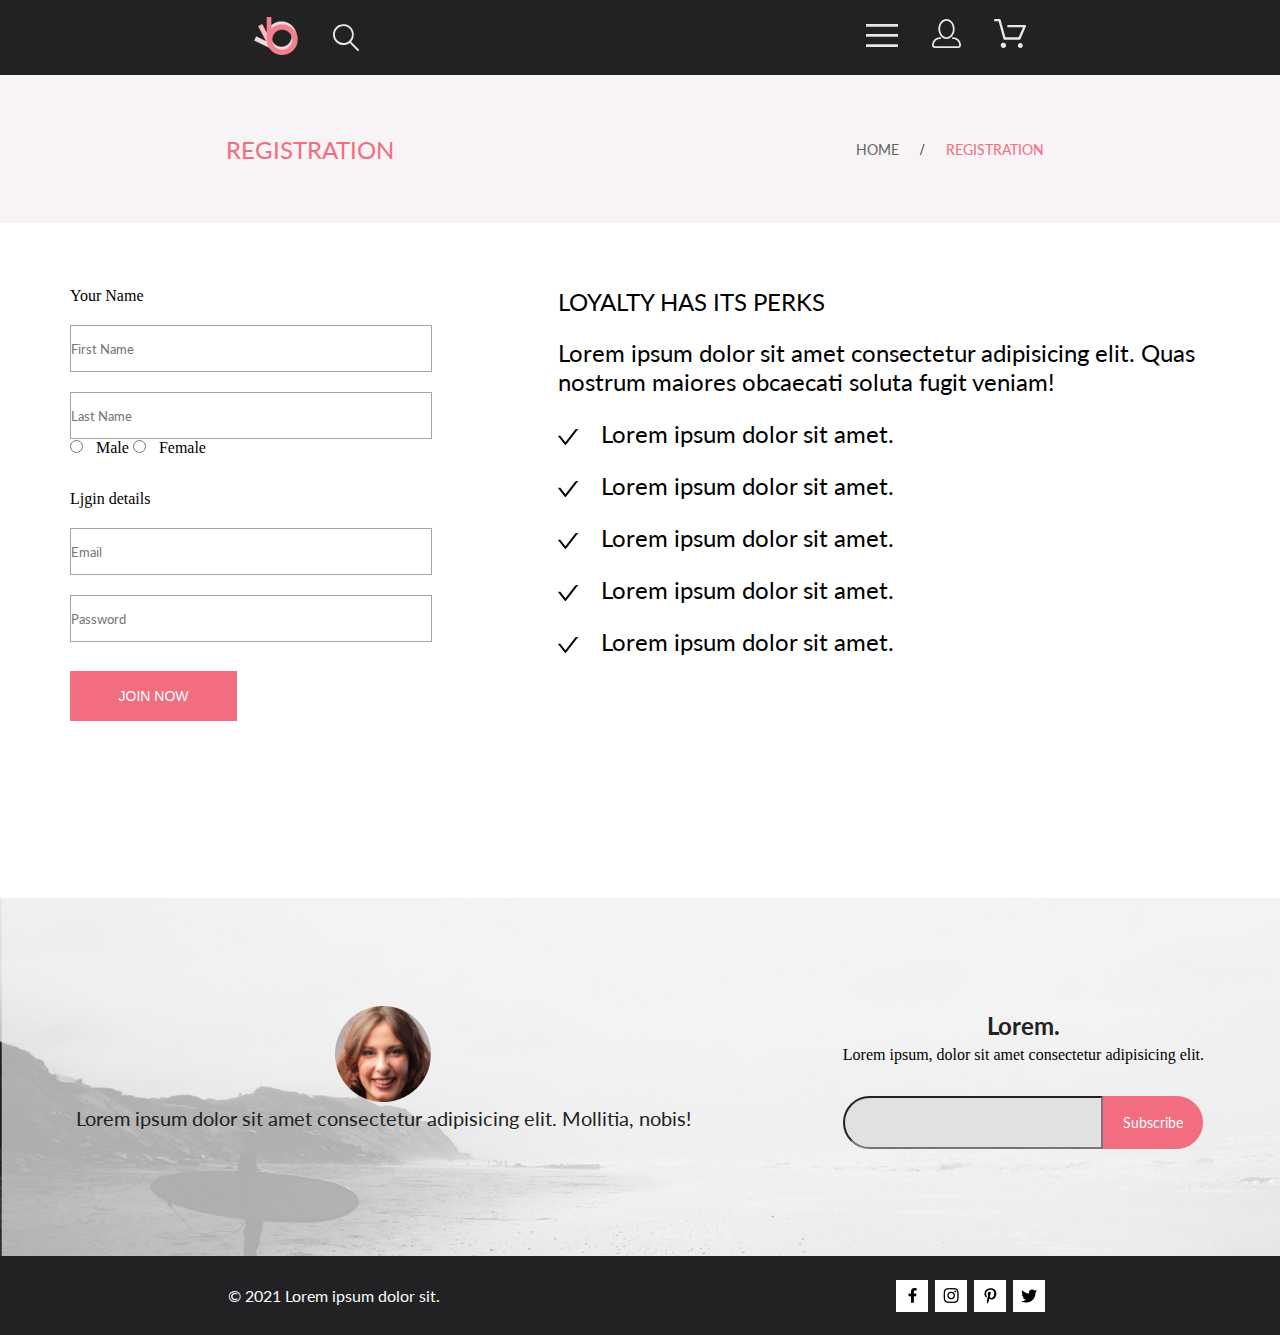
<file: registration.html>
<!DOCTYPE html>
<html lang="en">

<head>
    <meta charset="UTF-8">
    <title>Document</title>
    <link rel="preconnect" href="https://fonts.googleapis.com">
    <link rel="preconnect" href="https://fonts.gstatic.com" crossorigin>
    <link
        href="https://fonts.googleapis.com/css2?family=Lato:ital,wght@0,100;0,300;0,400;0,700;0,900;1,100;1,300;1,400;1,700;1,900&display=swap"
        rel="stylesheet">
    <link rel="stylesheet" href="style.css">
</head>

<body>
    <div class="header">
        <div class="contener_header">
            <div class="header_top">
                <div class="header_top_left">
                    <a href="index.html">
                        <img src="img/Group 2.svg" alt="header">
                    </a>
                    <img src="img/Forma 1.svg" alt="forma_1">
                </div>
                <div class="header_top_reght">
                    <div class="header_top_reght_img">
                        <img src="img/Forma 2.svg" alt="forma_2">
                        <div class="mega-box">
                            <div class="menu-item">
                                <div class="cross">
                                    <img src="img/Vector (7).png" alt="Vector">
                                </div>
                                <div class="mega-heading">
                                    <h3>MAN</h3>
                                </div>
                                <div class="mega-link">
                                    <a class="menu_link" href="catalog.html">New arrivals</a>
                                </div>
                                <div class="mega-link">
                                    <a class="menu_link" href="#">Tops</a>
                                </div>
                                <div class="mega-link">
                                    <a class="menu_link" href="#">Sweaters</a>
                                </div>
                                <div class="mega-link">
                                    <a class="menu_link" href="#">Jackets</a>
                                </div>
                                <div class="mega-link">
                                    <a class="menu_link" href="#">Leggings</a>
                                </div>
                                <div class="mega-link">
                                    <a class="menu_link" href="#">Skirts</a>
                                </div>
                                <div class="mega-heading">
                                    <h3>WOMEN</h3>
                                </div>
                                <div class="mega-link">
                                    <a class="menu_link" href="catalog.html">New arrivals</a>
                                </div>
                                <div class="mega-link">
                                    <a class="menu_link" href="#">Tops</a>
                                </div>
                                <div class="mega-link">
                                    <a class="menu_link" href="#">Sweaters</a>
                                </div>
                                <div class="mega-link">
                                    <a class="menu_link" href="#">Jackets</a>
                                </div>
                                <div class="mega-link">
                                    <a class="menu_link" href="#">Leggings</a>
                                </div>
                                <div class="mega-link">
                                    <a class="menu_link" href="#">Skirts</a>
                                </div>
                            </div>
                        </div>
                    </div>
                    <a class="a_menu" href="registration.html">
                        <img src="img/Forma 3.svg" alt="forma_3">
                    </a>
                    <a class="a_menu" href="#">
                        <img src="img/Forma 4.svg" alt="forma_4">
                    </a>
                </div>
            </div>
            <div class="header_catalog">
                <div class="header_catalog_txt">
                    <p>REGISTRATION</p>
                </div>
                <div class="header_catalog_kroshki">
                    <a class="catalog_kroshki" href="index.html">HOME</a>
                    <p class="catalog_kroshki_txt">/</p>
                    <a class="catalog_kroshki new_arrkvals" href="registration.html">REGISTRATION</a>
                </div>
            </div>
        </div>
    </div>
    </div>
    </div>
    <div class="registration_contener">
        <div class="registration_contener_centr">
            <div class="registration_contener_left">

                <form action="#">
                    <p>Your Name</p>
                    <input class="registration" type="text" placeholder="First Name"><br>
                    <input class="registration" type="text" placeholder="Last Name"><br>

                    <input class="registration_checkbox" type="radio" id="tab1" name="tab-group">
                    <label for="tab1" class="tab-title">Male</label>

                    <input class="registration_checkbox" type="radio" id="tab1" name="tab-group">
                    <label for="tab1" class="tab-title">Female</label>

                    <p class="registration_txt">Ljgin details</p>
                    <input class="registration" type="email" placeholder="Email"><br>
                    <input class="registration" type="text" placeholder="Password"><br>
                    <button class="registration_button">JOIN NOW</button>
                </form>
            </div>
            <div class="registration_contener_right">
                <p class="registration_contener_right_txt registration_contener_margin">LOYALTY HAS ITS PERKS</p>
                <p class="registration_contener_right_txt">Lorem ipsum dolor sit amet consectetur adipisicing elit. Quas
                    nostrum maiores obcaecati soluta fugit
                    veniam!</p>
                <div class="registration_contener_right_bottom">
                    <img class="registration_contener_right_img" src="img/Vector (11).png" alt="Vector">
                    <p class="registration_contener_right_txt">Lorem ipsum dolor sit amet.</p>
                </div>
                <div class="registration_contener_right_bottom">
                    <img class="registration_contener_right_img" src="img/Vector (11).png" alt="Vector">
                    <p class="registration_contener_right_txt">Lorem ipsum dolor sit amet.</p>
                </div>
                <div class="registration_contener_right_bottom">
                    <img class="registration_contener_right_img" src="img/Vector (11).png" alt="Vector">
                    <p class="registration_contener_right_txt">Lorem ipsum dolor sit amet.</p>
                </div>
                <div class="registration_contener_right_bottom">
                    <img class="registration_contener_right_img" src="img/Vector (11).png" alt="Vector">
                    <p class="registration_contener_right_txt">Lorem ipsum dolor sit amet.</p>
                </div>
                <div class="registration_contener_right_bottom">
                    <img class="registration_contener_right_img" src="img/Vector (11).png" alt="Vector">
                    <p class="registration_contener_right_txt">Lorem ipsum dolor sit amet.</p>
                </div>
            </div>
        </div>

    </div>

    </div>
    </div>
    <div class="footer">
        <div class="contener_footer_centr">
            <img class="img_footer_centr" src="img/photo subscribe.jpg" alt="photo">
            <div class="contener_footer_centr_obshchiy">
                <div class="contener_footer_blok center_txt">
                    <img src="img/Intersect.png" alt="Intersect">
                    <p class="contener_footer_txt center_txt">Lorem ipsum dolor sit amet consectetur adipisicing elit.
                        Mollitia,
                        nobis!</p>
                </div>
                <div class="contener_footer_blok">
                    <div class="contener_footer_centr_h4">
                        <h4 class="contener_footer_blok_h4 center_txt">Lorem.</h4>
                    </div>
                    <div class="contener_footer_centr_p center_txt">
                        <p>Lorem ipsum, dolor sit amet consectetur adipisicing elit.</p>
                    </div>
                    <div class="footer_mail">
                        <div class="footer_mail_left_blok">
                            <input class="footer_mail_left" type="Enter Your Email"><br>
                        </div>
                        <div class="footer_mail_right">
                            <div class="footer_mail_right_txt">
                                <p>Subscribe</p>
                            </div>
                        </div>
                    </div>
                </div>
            </div>
        </div>
        <div class="contener_footer_bottom">
            <div class="contener_footer_bottom_left">
                <p>&copy; 2021 Lorem ipsum dolor sit.</p>
            </div>
            <div class="contener_footer_bottom_right">
                <div class="button_footer">
                    <img src="img/Vector (2).png" alt="Vector">
                </div>
                <div class="button_footer">
                    <img src="img/Vector (3).png" alt="Vector">
                </div>
                <div class="button_footer">
                    <img src="img/Vector (4).png" alt="Vector">
                </div>
                <div class="button_footer">
                    <img src="img/Vector (5).png" alt="Vector">
                </div>

            </div>

        </div>
    </div>

</body>

</html>
</file>
<file: style.css>
* {
  margin: 0;
  padding: 0;
}

.header {
  max-width: 100%;
}

.contener_header {
  max-width: 100%;
}

.img_index {
  max-width: 100%;
  height: 100%;
}

.header_top {
  max-width: 100%;
  background: #222222;
  height: 75px;
  display: -webkit-box;
  display: -ms-flexbox;
  display: flex;
  -webkit-box-align: center;
      -ms-flex-align: center;
          align-items: center;
  -ms-flex-pack: distribute;
      justify-content: space-around;
}

.header_top_left {
  width: 105px;
  display: -webkit-box;
  display: -ms-flexbox;
  display: flex;
  -webkit-box-pack: justify;
      -ms-flex-pack: justify;
          justify-content: space-between;
}

.header_top_reght {
  width: 160px;
  display: -webkit-box;
  display: -ms-flexbox;
  display: flex;
  -webkit-box-pack: justify;
      -ms-flex-pack: justify;
          justify-content: space-between;
  position: relative;
}

.header_bottom {
  background: #F1E4E6;
  width: 100%;
  height: 764px;
  display: -webkit-box;
  display: -ms-flexbox;
  display: flex;
  -webkit-box-align: center;
      -ms-flex-align: center;
          align-items: center;
  -webkit-box-pack: center;
      -ms-flex-pack: center;
          justify-content: center;
}

.header_bottom_centr_index {
  background: #F1E4E6;
  width: 1140px;
  height: 100%;
  display: -webkit-box;
  display: -ms-flexbox;
  display: flex;
  -webkit-box-align: center;
      -ms-flex-align: center;
          align-items: center;
  -webkit-box-pack: justify;
      -ms-flex-pack: justify;
          justify-content: space-between;
}

.header_bottom_img_1 {
  max-width: 800px;
  max-height: 764px;
}

.header_bottom_img_2 {
  max-width: 12px;
}

.header_bottom_img_3 {
  max-width: 377px;
  margin-right: 33px;
}

.mega-box {
  display: none;
  position: absolute;
  width: 232px;
  top: 84px;
  background: #FFFFFF;
}

.cross {
  padding: 16px 16px 10px 203px;
}

.header_top_reght_img:hover .mega-box {
  display: -webkit-box;
  display: -ms-flexbox;
  display: flex;
  padding: 10px 0px 32px 0px;
}

.header_top_reght_img {
  padding: 32px 0px 32px 0px;
}

.mega-box:hover {
  display: block;
}

.mega-link:hover .menu_link {
  color: #F16D7F;
}

.mega-heading {
  font-size: 14px;
  line-height: 17px;
  color: #F16D7F;
  padding: 20px 0px 0px 33px;
}

.mega-link {
  font-family: Lato;
  font-size: 14px;
  line-height: 17px;
  color: #6F6E6E;
  padding: 11px 0px 0px 55px;
}

.menu_link {
  text-decoration: none;
  font-size: 14px;
  line-height: 17px;
  color: #6F6E6E;
}

.img_1 {
  padding-right: 16px;
}

.content_1 {
  max-width: 100%;
  margin-top: 65px;
  margin-bottom: 30px;
  display: -webkit-box;
  display: -ms-flexbox;
  display: flex;
  -webkit-box-pack: center;
      -ms-flex-pack: center;
          justify-content: center;
}

.content_2 {
  max-width: 100%;
  display: -webkit-box;
  display: -ms-flexbox;
  display: flex;
  -webkit-box-pack: center;
      -ms-flex-pack: center;
          justify-content: center;
}

.contener {
  max-width: 1140px;
  min-height: 260px;
  display: -webkit-box;
  display: -ms-flexbox;
  display: flex;
  -webkit-box-pack: justify;
      -ms-flex-pack: justify;
          justify-content: space-between;
}

.item {
  max-width: 32%;
  height: 260px;
  border: 1px solid #000;
}

.item_bottom {
  max-width: 1140px;
  height: 180px;
}

.content_3 {
  display: -webkit-box;
  display: -ms-flexbox;
  display: flex;
  -webkit-box-pack: center;
      -ms-flex-pack: center;
          justify-content: center;
}

.contener_product {
  min-height: 1300px;
  max-width: 1140px;
  margin-top: 95px;
}

.content_bottom_top {
  max-width: 1140px;
  position: relative;
  z-index: 2;
}

.content_bottom {
  display: -webkit-box;
  display: -ms-flexbox;
  display: flex;
  -ms-flex-wrap: wrap;
      flex-wrap: wrap;
  -webkit-box-pack: justify;
      -ms-flex-pack: justify;
          justify-content: space-between;
  flex-wrap: wrap;
  padding-top: 30px;
  width: 100%;
}

.contener_h3 {
  font-family: Lato;
  font-size: 30px;
  line-height: 36px;
  color: #222222;
  display: -webkit-box;
  display: -ms-flexbox;
  display: flex;
  -webkit-box-pack: center;
      -ms-flex-pack: center;
          justify-content: center;
}

.contener_p {
  font-family: Lato;
  font-size: 14px;
  line-height: 17px;
  color: #9F9F9F;
  display: -webkit-box;
  display: -ms-flexbox;
  display: flex;
  -webkit-box-pack: center;
      -ms-flex-pack: center;
          justify-content: center;
}

.product {
  width: 360px;
  background: #F8F8F8;
  position: relative;
  z-index: 2;
  margin-bottom: 30px;
}

.product:hover .produce_img {
  -webkit-filter: brightness(30%);
          filter: brightness(30%);
}

.product_a_txt {
  text-decoration: none;
  display: block;
}

.product_txt {
  padding: 14px 14px 14px 14px;
}

.content_top {
  display: -webkit-box;
  display: -ms-flexbox;
  display: flex;
  -webkit-box-pack: center;
      -ms-flex-pack: center;
          justify-content: center;
}

.product_h4 {
  padding: 25px 0px 0px 18px;
  font-family: Lato;
  font-size: 13px;
  line-height: 16px;
  color: #000000;
}

.product_p {
  padding: 12px 0px 0px 18px;
  font-family: Lato;
  font-weight: 300;
  font-size: 14px;
  line-height: 17px;
  color: #5D5D5D;
}

.add {
  border: 1px solid #FFFFFF;
  padding: 10px;
  text-decoration: none;
  display: -webkit-box;
  display: -ms-flexbox;
  display: flex;
  -webkit-box-pack: center;
      -ms-flex-pack: center;
          justify-content: center;
  -webkit-box-align: center;
      -ms-flex-align: center;
          align-items: center;
}

.add-txt {
  font-family: Lato;
  font-size: 14px;
  line-height: 17px;
  color: #FFFFFF;
  margin-left: 8px;
}

.add-box {
  position: absolute;
  top: 200px;
  display: none;
  -webkit-box-pack: center;
      -ms-flex-pack: center;
          justify-content: center;
  width: 100%;
}

.product:hover .add-box {
  display: -webkit-box;
  display: -ms-flexbox;
  display: flex;
}

.add:hover {
  -webkit-box-shadow: 0 0 10px #FFFFFF;
          box-shadow: 0 0 10px #FFFFFF;
}

.price {
  font-family: Lato;
  font-size: 16px;
  line-height: 19px;
  color: #F16D7F;
  padding: 18px 0px 14px 18px;
}

.content_button_bottom {
  display: -webkit-box;
  display: -ms-flexbox;
  display: flex;
  -webkit-box-pack: center;
      -ms-flex-pack: center;
          justify-content: center;
}

.button_bottom {
  font-family: Lato;
  font-size: 16px;
  line-height: 19px;
  color: #F26376;
  width: 211px;
  height: 47px;
  border: 1px solid #F26376;
  display: -webkit-box;
  display: -ms-flexbox;
  display: flex;
  -webkit-box-pack: center;
      -ms-flex-pack: center;
          justify-content: center;
  -webkit-box-align: center;
      -ms-flex-align: center;
          align-items: center;
  position: absolute;
  -webkit-transform: all ls;
          transform: all ls;
}

.content_button_bottom:hover .button_bottom {
  background-color: #F26376;
  color: #ffffff;
  border: none;
  -webkit-transform: scale(1.1);
          transform: scale(1.1);
}

.button_bottom_product_center_1:hover .button_bottom_product_bottom {
  background-color: #F26376;
  border: none;
  color: #ffffff;
}

.contener_footer_top {
  background: #222224;
  min-height: 341px;
  margin-top: 95px;
  display: -webkit-box;
  display: -ms-flexbox;
  display: flex;
  -ms-flex-pack: distribute;
      justify-content: space-around;
  -webkit-box-align: center;
      -ms-flex-align: center;
          align-items: center;
}

.blok_footer_top {
  -webkit-box-orient: vertical;
  -webkit-box-direction: normal;
      -ms-flex-direction: column;
          flex-direction: column;
}

.footer_top_h4 {
  font-family: Lato;
  font-size: 19.96px;
  line-height: 24px;
  color: #FBFBFB;
}

.footer_top_p {
  font-family: Lato;
  font-size: 13.972px;
  line-height: 17px;
  color: #FBFBFB;
}

.blok_footer_top_blok {
  display: -webkit-box;
  display: -ms-flexbox;
  display: flex;
  -webkit-box-pack: center;
      -ms-flex-pack: center;
          justify-content: center;
  margin-bottom: 16px;
}

.contener_footer_centr {
  display: -webkit-box;
  display: -ms-flexbox;
  display: flex;
  -webkit-box-pack: justify;
      -ms-flex-pack: justify;
          justify-content: space-between;
  -webkit-box-align: center;
      -ms-flex-align: center;
          align-items: center;
  width: 100%;
  position: relative;
}

.img_footer_centr {
  width: 100%;
}

.contener_footer_centr_obshchiy {
  position: absolute;
  display: -webkit-box;
  display: -ms-flexbox;
  display: flex;
  -ms-flex-pack: distribute;
      justify-content: space-around;
  width: 100%;
}

.contener_footer_bottom {
  background: #222224;
  width: 100%;
  height: 79px;
  display: -webkit-box;
  display: -ms-flexbox;
  display: flex;
  -ms-flex-pack: distribute;
      justify-content: space-around;
  -webkit-box-align: center;
      -ms-flex-align: center;
          align-items: center;
}

.contener_footer_bottom_left {
  font-family: Lato;
  font-size: 16px;
  line-height: 19px;
  color: #FBFBFB;
}

.contener_footer_bottom_right {
  display: -webkit-box;
  display: -ms-flexbox;
  display: flex;
  -ms-flex-pack: distribute;
      justify-content: space-around;
}

.button_footer {
  width: 32px;
  height: 32px;
  background: #FFFFFF;
  display: -webkit-box;
  display: -ms-flexbox;
  display: flex;
  -webkit-box-pack: center;
      -ms-flex-pack: center;
          justify-content: center;
  -webkit-box-align: center;
      -ms-flex-align: center;
          align-items: center;
  margin-right: 7px;
}

.contener_footer_txt {
  font-family: Lato;
  font-size: 20px;
  line-height: 24px;
  text-align: center;
  color: #222224;
}

.contener_footer_blok_h4 {
  font-family: Lato;
  font-weight: bold;
  font-size: 24px;
  line-height: 167.2%;
  color: #222224;
}

.center_txt {
  text-align: center;
}

.ontener_footer_centr_p {
  font-family: Lato;
  font-weight: bold;
  font-size: 24px;
  line-height: 167.2%;
  color: #222224;
}

.contener_footer_txt {
  font-family: Lato;
  font-size: 20px;
  line-height: 24px;
  color: #222224;
}

.footer_mail {
  display: -webkit-box;
  display: -ms-flexbox;
  display: flex;
  -webkit-box-pack: center;
      -ms-flex-pack: center;
          justify-content: center;
  margin-top: 32px;
}

.footer_mail_left {
  background: #E1E1E1;
  width: 256px;
  height: 49px;
  border-radius: 50px 0px 0px 50px;
}

.footer_mail_right {
  background: #F16D7F;
  width: 100px;
  height: 53px;
  text-align: center;
  display: -webkit-box;
  display: -ms-flexbox;
  display: flex;
  -webkit-box-pack: center;
      -ms-flex-pack: center;
          justify-content: center;
  -webkit-box-align: center;
      -ms-flex-align: center;
          align-items: center;
  border-radius: 0px 50px 50px 0px;
  border: none;
}

.footer_mail_right_txt {
  font-family: Lato;
  font-size: 14px;
  line-height: 17px;
  color: #FFFFFF;
}

.header_catalog {
  height: 148px;
  background: #F8F3F4;
  width: 100%;
  display: -webkit-box;
  display: -ms-flexbox;
  display: flex;
  -ms-flex-pack: distribute;
      justify-content: space-around;
  -webkit-box-align: center;
      -ms-flex-align: center;
          align-items: center;
}

.header_catalog_txt {
  font-family: Lato;
  font-size: 24px;
  line-height: 29px;
  color: #F16D7F;
}

.header_catalog_kroshki {
  height: 17px;
  width: 209px;
  display: -webkit-box;
  display: -ms-flexbox;
  display: flex;
  -ms-flex-pack: distribute;
      justify-content: space-around;
}

.contener_slider {
  width: 100%;
  height: 777px;
  background: #F7F7F7;
  display: -webkit-box;
  display: -ms-flexbox;
  display: flex;
  -webkit-box-pack: center;
      -ms-flex-pack: center;
          justify-content: center;
}

.contener_slider .slider_contener_center {
  height: 724px;
  width: 597px;
}

.contener_centr {
  height: 601px;
  width: 100%;
  margin-top: -76px;
  display: -webkit-box;
  display: -ms-flexbox;
  display: flex;
  -webkit-box-pack: center;
      -ms-flex-pack: center;
          justify-content: center;
}

.contener_centr .contener_center_1 {
  height: 100%;
  width: 1141px;
  background: #FFFFFF;
  display: -webkit-box;
  display: -ms-flexbox;
  display: flex;
  -webkit-box-pack: center;
      -ms-flex-pack: center;
          justify-content: center;
}

.contener_centr .contener_center_1 .center_center_contener {
  height: 100%;
  width: 641px;
}

.contener_centr .contener_center_1 .contener_center_top {
  width: 641px;
  height: 357px;
  border-bottom: 1px solid #EAEAEA;
}

.contener_centr .contener_center_1 .contener_center_top .contener_center_top_txt {
  text-align: center;
  padding-top: 64px;
  font-family: Lato;
  font-size: 14px;
  line-height: 17px;
  color: #F16D7F;
}

.contener_centr .contener_center_1 .contener_center_top .contener_center_txt {
  padding-top: 27px;
  font-family: Lato;
  text-align: center;
  font-size: 18px;
  line-height: 22px;
  color: #4D4D4D;
}

.contener_centr .contener_center_1 .contener_center_top .contener_center_txt_bottom {
  padding-top: 48px;
  text-align: center;
  font-family: Lato;
  font-size: 14px;
  line-height: 17px;
  color: #5E5E5E;
}

.contener_centr .contener_center_1 .contener_center_top .contener_center_price {
  font-family: Lato;
  padding-top: 22px;
  text-align: center;
  font-size: 24px;
  line-height: 29px;
  color: #EF5B70;
}

.contener_centr .contener_center_1 .button_product {
  width: 641px;
  height: 243px;
}

.contener_centr .contener_center_1 .button_product .button_bottom_product_center_1 {
  width: 100%;
  height: 100%;
  display: -webkit-box;
  display: -ms-flexbox;
  display: flex;
  -webkit-box-pack: center;
      -ms-flex-pack: center;
          justify-content: center;
  -webkit-box-align: center;
      -ms-flex-align: center;
          align-items: center;
}

.contener_centr .contener_center_1 .button_product .button_bottom_product_center_1 .button_bottom_product_bottom {
  width: 211px;
  height: 47px;
  border: 1px solid #F26376;
  text-decoration: none;
  display: -webkit-box;
  display: -ms-flexbox;
  display: flex;
  -webkit-box-pack: center;
      -ms-flex-pack: center;
          justify-content: center;
  -webkit-box-align: center;
      -ms-flex-align: center;
          align-items: center;
}

.contener_centr .contener_center_1 .button_product .button_bottom_product_center_1 .button_txt_product {
  color: #F26376;
  font-family: Lato;
  font-size: 16px;
  line-height: 19px;
  margin-left: 8px;
  margin-top: 14px;
}

.registration_contener {
  width: 100%;
  height: 675px;
  display: -webkit-box;
  display: -ms-flexbox;
  display: flex;
  -webkit-box-pack: center;
      -ms-flex-pack: center;
          justify-content: center;
}

.registration_contener .registration_contener_centr {
  padding-top: 64px;
  padding-bottom: 96px;
  max-width: 100%;
  display: -webkit-box;
  display: -ms-flexbox;
  display: flex;
}

.registration_contener .registration_contener_centr .registration_contener_left {
  width: 360px;
  margin-right: 128px;
}

.registration_contener .registration_contener_centr .registration_contener_right {
  width: 652px;
}

.registration_contener_right_bottom {
  display: -webkit-box;
  display: -ms-flexbox;
  display: flex;
  margin-top: 23px;
}

.registration_contener_right_img {
  margin-right: 23px;
  width: 20px;
  height: 16px;
  padding-top: 10px;
}

.registration_contener_right_txt {
  font-family: Lato;
  font-size: 24px;
  line-height: 29px;
  color: #000000;
}

.registration_contener_margin {
  margin-bottom: 22px;
}

.a_menu {
  padding-top: 27px;
}

.registration {
  margin-top: 20px;
  height: 45px;
  width: 360px;
  background: #FFFFFF;
  border: 1px solid #A4A4A4;
  font-family: Lato;
  font-size: 13px;
  line-height: 16px;
  color: #B1B1B1;
}

.registration_button {
  margin-top: 29px;
  height: 50px;
  width: 167px;
  background: #F16D7F;
  border: none;
  font-size: 14px;
  line-height: 17px;
  color: #FFFFFF;
}

.registration_txt {
  margin-top: 33px;
}

.registration_checkbox {
  border: 1px solid #A4A4A4;
  -webkit-box-sizing: border-box;
          box-sizing: border-box;
  margin-right: 9px;
}

.registration_checkbox_punct {
  display: -webkit-box;
  display: -ms-flexbox;
  display: flex;
  -webkit-box-align: center;
      -ms-flex-align: center;
          align-items: center;
  margin-top: 9px;
  margin-left: 9px;
}

.catalog_menu {
  width: 100%;
  height: 133px;
  display: -webkit-box;
  display: -ms-flexbox;
  display: flex;
  -webkit-box-align: center;
      -ms-flex-align: center;
          align-items: center;
  -ms-flex-pack: distribute;
      justify-content: space-around;
}

.catalog_filtr_right {
  width: 350px;
  height: 50px;
  display: -webkit-box;
  display: -ms-flexbox;
  display: flex;
  -ms-flex-pack: distribute;
      justify-content: space-around;
  -webkit-box-align: center;
      -ms-flex-align: center;
          align-items: center;
}

.catalog_filtr_left {
  width: 350px;
  height: 50px;
  display: -webkit-box;
  display: -ms-flexbox;
  display: flex;
  -ms-flex-pack: distribute;
      justify-content: space-around;
  -webkit-box-align: center;
      -ms-flex-align: center;
          align-items: center;
}

.catalog_filtr_stil {
  font-family: Lato;
  font-size: 14px;
  line-height: 17px;
  color: #6F6E6E;
  display: -webkit-box;
  display: -ms-flexbox;
  display: flex;
  -ms-flex-pack: distribute;
      justify-content: space-around;
  -webkit-box-align: center;
      -ms-flex-align: center;
          align-items: center;
}

.img_catalog_filtr {
  margin-left: 10px;
}

.catalog_kroshki {
  font-family: Lato;
  font-size: 14px;
  line-height: 17px;
  color: #636363;
  text-decoration: none;
}

.new_arrkvals {
  font-family: Lato;
  font-size: 14px;
  line-height: 17px;
  color: #F16D7F;
}

.catalog_filtr_left_button {
  display: -webkit-box;
  display: -ms-flexbox;
  display: flex;
  padding: 5%;
}

.catalog_filtr_left_button_txt {
  font-family: Lato;
  font-size: 25px;
  line-height: 17px;
  color: #EF5B70;
  margin-right: 11px;
}

.catalog_filtr_left_button_menu {
  height: 531px;
  width: 352px;
  background: #FFFFFF;
  display: none;
  margin-top: 35px;
  margin-left: -25px;
  position: absolute;
  z-index: 3;
}

.catalog_filtr_left_button_menu_punct_1 {
  display: -webkit-box;
  display: -ms-flexbox;
  display: flex;
  border-bottom: 1px solid #EBEBEB;
  margin-bottom: 23px;
  padding-left: 17px;
  position: absolute;
  z-index: 4;
}

.catalog_filtr_left_button_menu_punct_box:hover .catalog_filtr_left_button_menu_spisok_1 {
  display: block;
}

.catalog_filtr_left_button_menu_punct_txt {
  font-family: Lato;
  font-size: 18px;
  line-height: 17px;
  color: #EF5B70;
  margin-top: 10px;
}

.catalog_filtr_left_button:hover .catalog_filtr_left_button_menu {
  display: block;
}

.catalog_filtr_left_button_menu_punct_img {
  margin-right: 11px;
}

.catalog_filtr_left_button_menu_a {
  text-decoration: none;
  font-family: Lato;
  font-size: 14px;
  line-height: 17px;
  color: #6F6E6E;
}

.catalog_filtr_left_button_menu-link_1 {
  margin-bottom: 11px;
  padding-top: 50px;
}

.catalog_filtr_left_button_menu_spisok_1 {
  padding-left: 34px;
  display: none;
}

.catalog_menu_size {
  display: none;
  width: 79px;
  position: absolute;
  z-index: 3;
  background: #ffffff;
  -webkit-box-shadow: 6px 4px 35px rgba(0, 0, 0, 0.21);
          box-shadow: 6px 4px 35px rgba(0, 0, 0, 0.21);
  margin-top: 120px;
}

.catalog_filtr_2:hover .catalog_menu_size {
  display: block;
  position: absolute;
}

.catalog_filtr_2:hover .catalog_filtr_txt {
  color: #F16D7F;
}

.catalog_filtr_1:hover .catalog_filtr_txt {
  color: #F16D7F;
}

.catalog_filtr_3:hover .catalog_filtr_txt {
  color: #F16D7F;
}

@media screen and (max-width: 768px) {
  .header_bottom {
    height: 367px;
  }
  .header_bottom_img {
    width: 32%;
  }
  .contener {
    -ms-flex-wrap: wrap;
        flex-wrap: wrap;
  }
  .item {
    width: 48%;
  }
  .item_bottom {
    max-width: 768px;
  }
  .content_bottom {
    -ms-flex-pack: distribute;
        justify-content: space-around;
  }
  .product {
    width: 48%;
  }
}

@media screen and (max-width: 375px) {
  .header_bottom_img_1 {
    display: none;
  }
  .contener_1 {
    -webkit-box-orient: vertical;
    -webkit-box-direction: normal;
        -ms-flex-direction: column;
            flex-direction: column;
  }
  .content {
    width: 100%;
    -ms-flex-wrap: wrap;
        flex-wrap: wrap;
  }
  .item {
    width: 100%;
  }
  .content_bottom {
    -webkit-box-orient: vertical;
    -webkit-box-direction: normal;
        -ms-flex-direction: column;
            flex-direction: column;
  }
  .contener_footer_top {
    -webkit-box-orient: vertical;
    -webkit-box-direction: normal;
        -ms-flex-direction: column;
            flex-direction: column;
  }
  .contener_footer_centr {
    -webkit-box-orient: vertical;
    -webkit-box-direction: normal;
        -ms-flex-direction: column;
            flex-direction: column;
  }
}
/*# sourceMappingURL=style.css.map */
</file>
